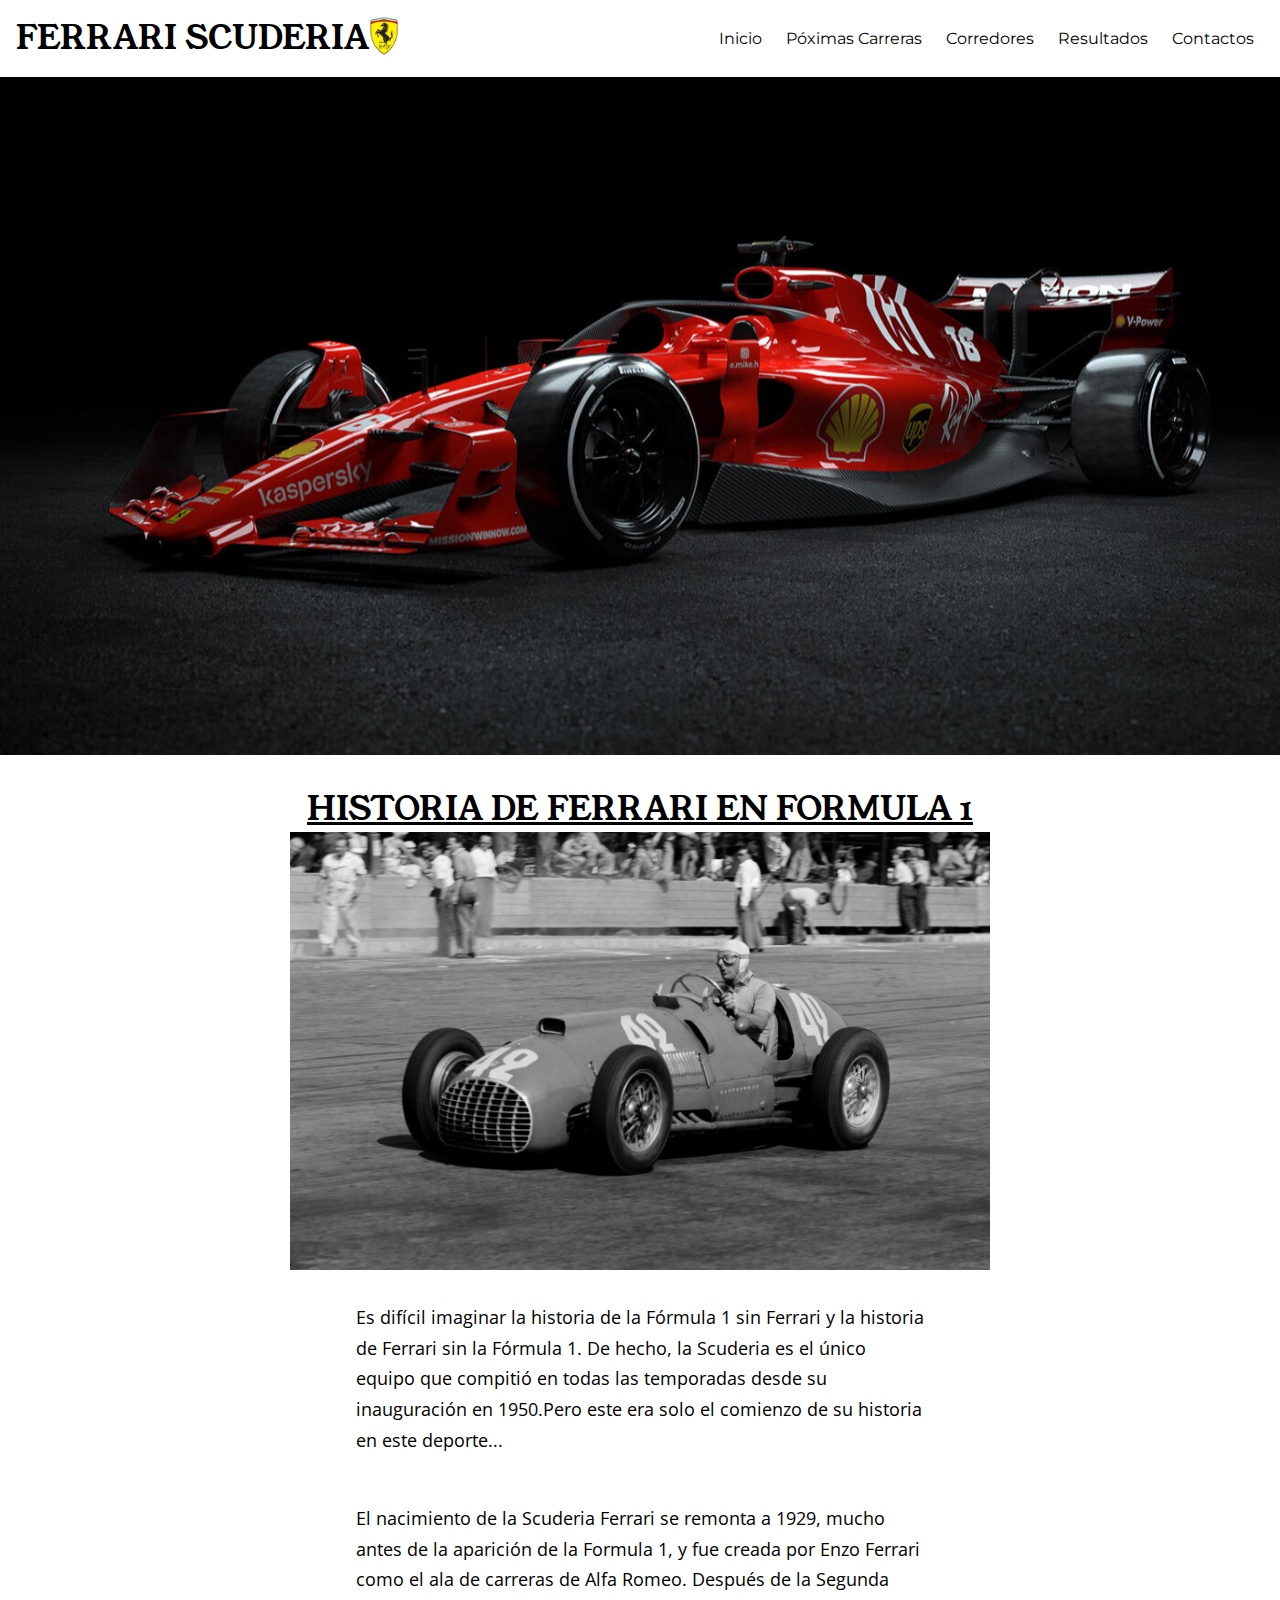
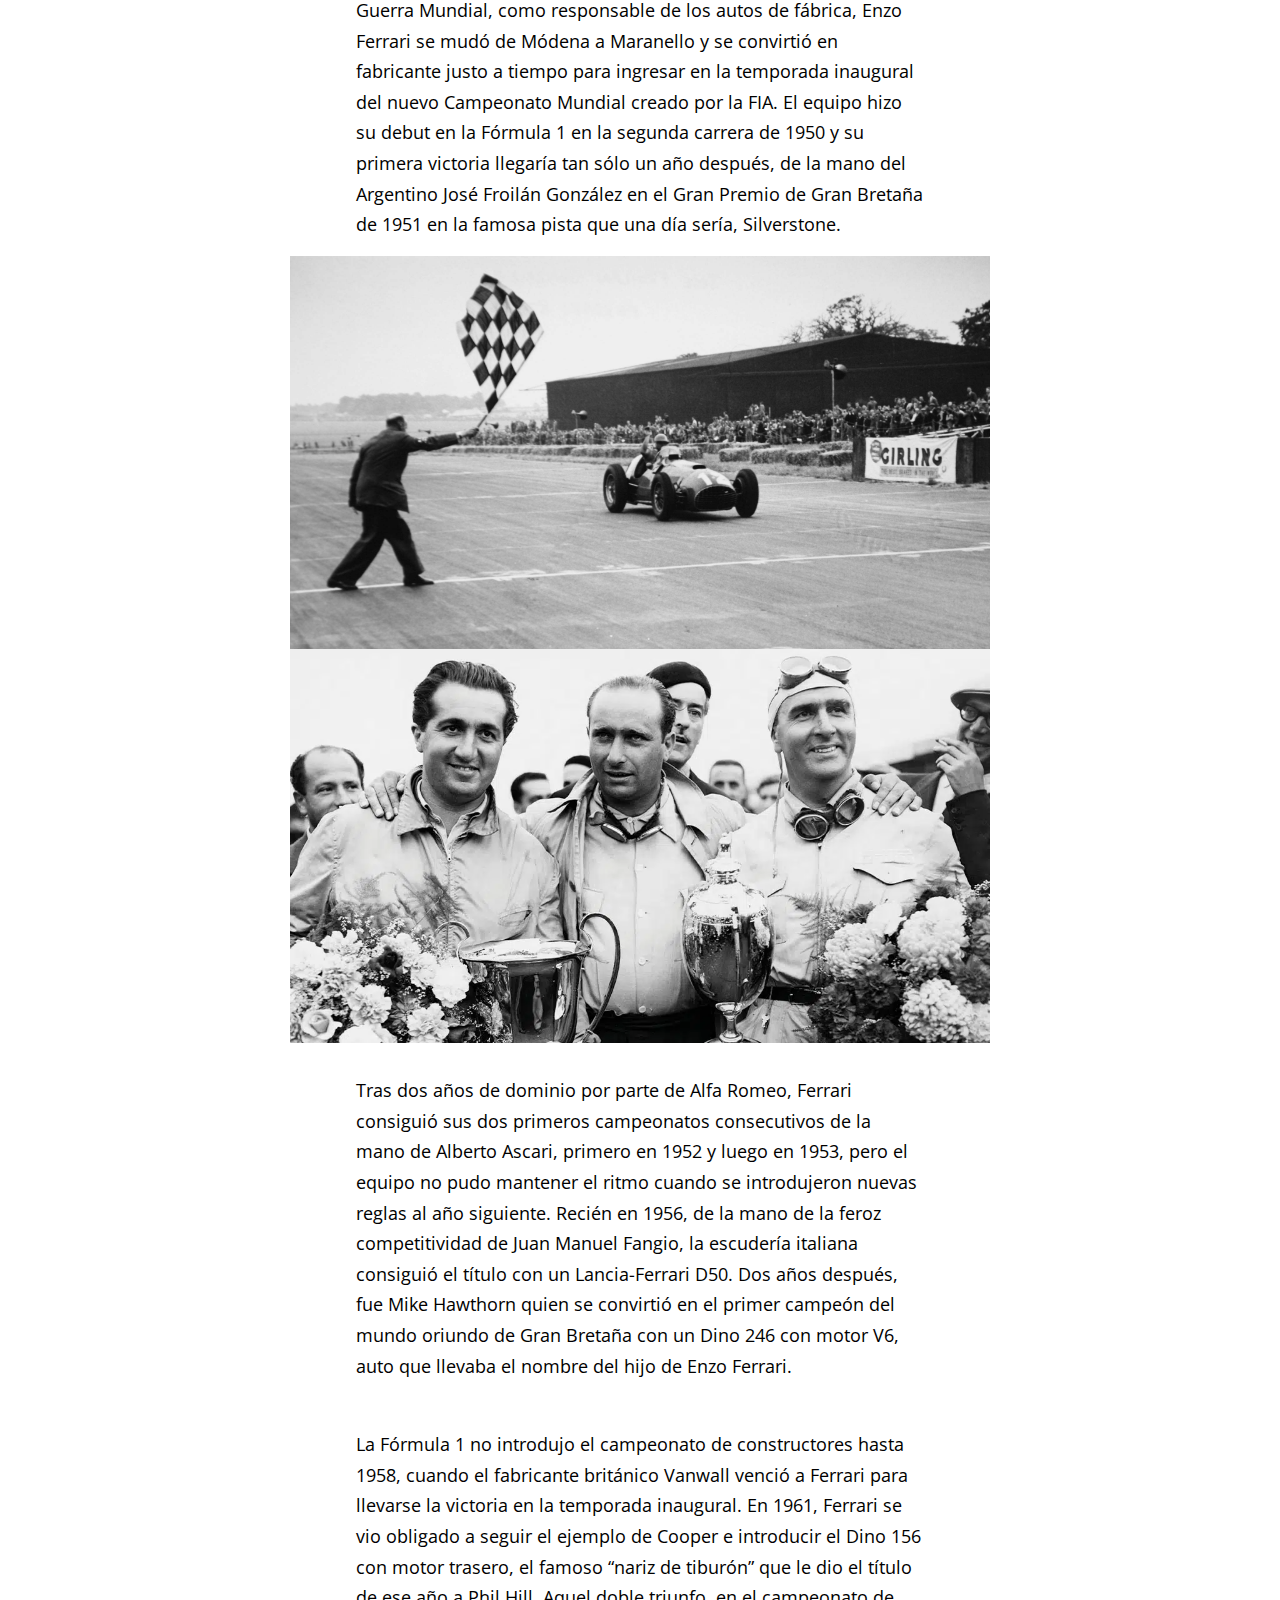
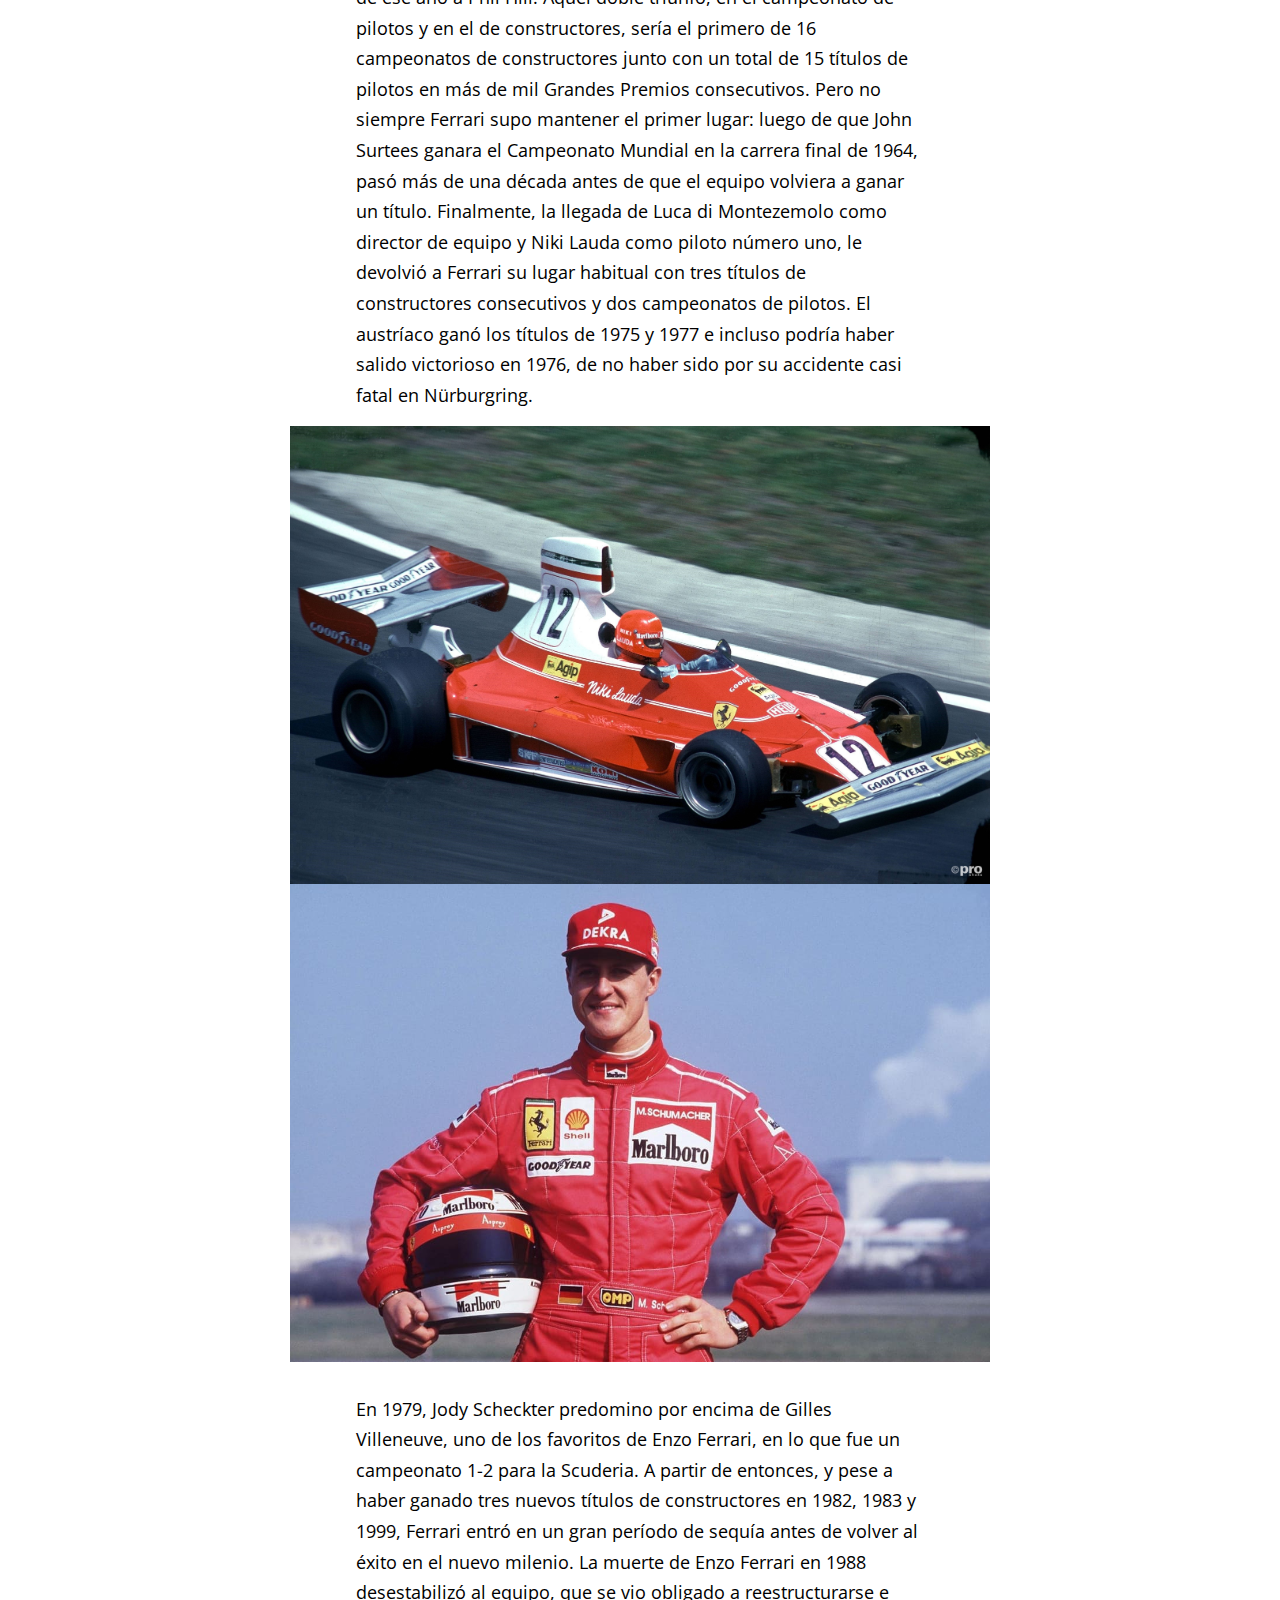
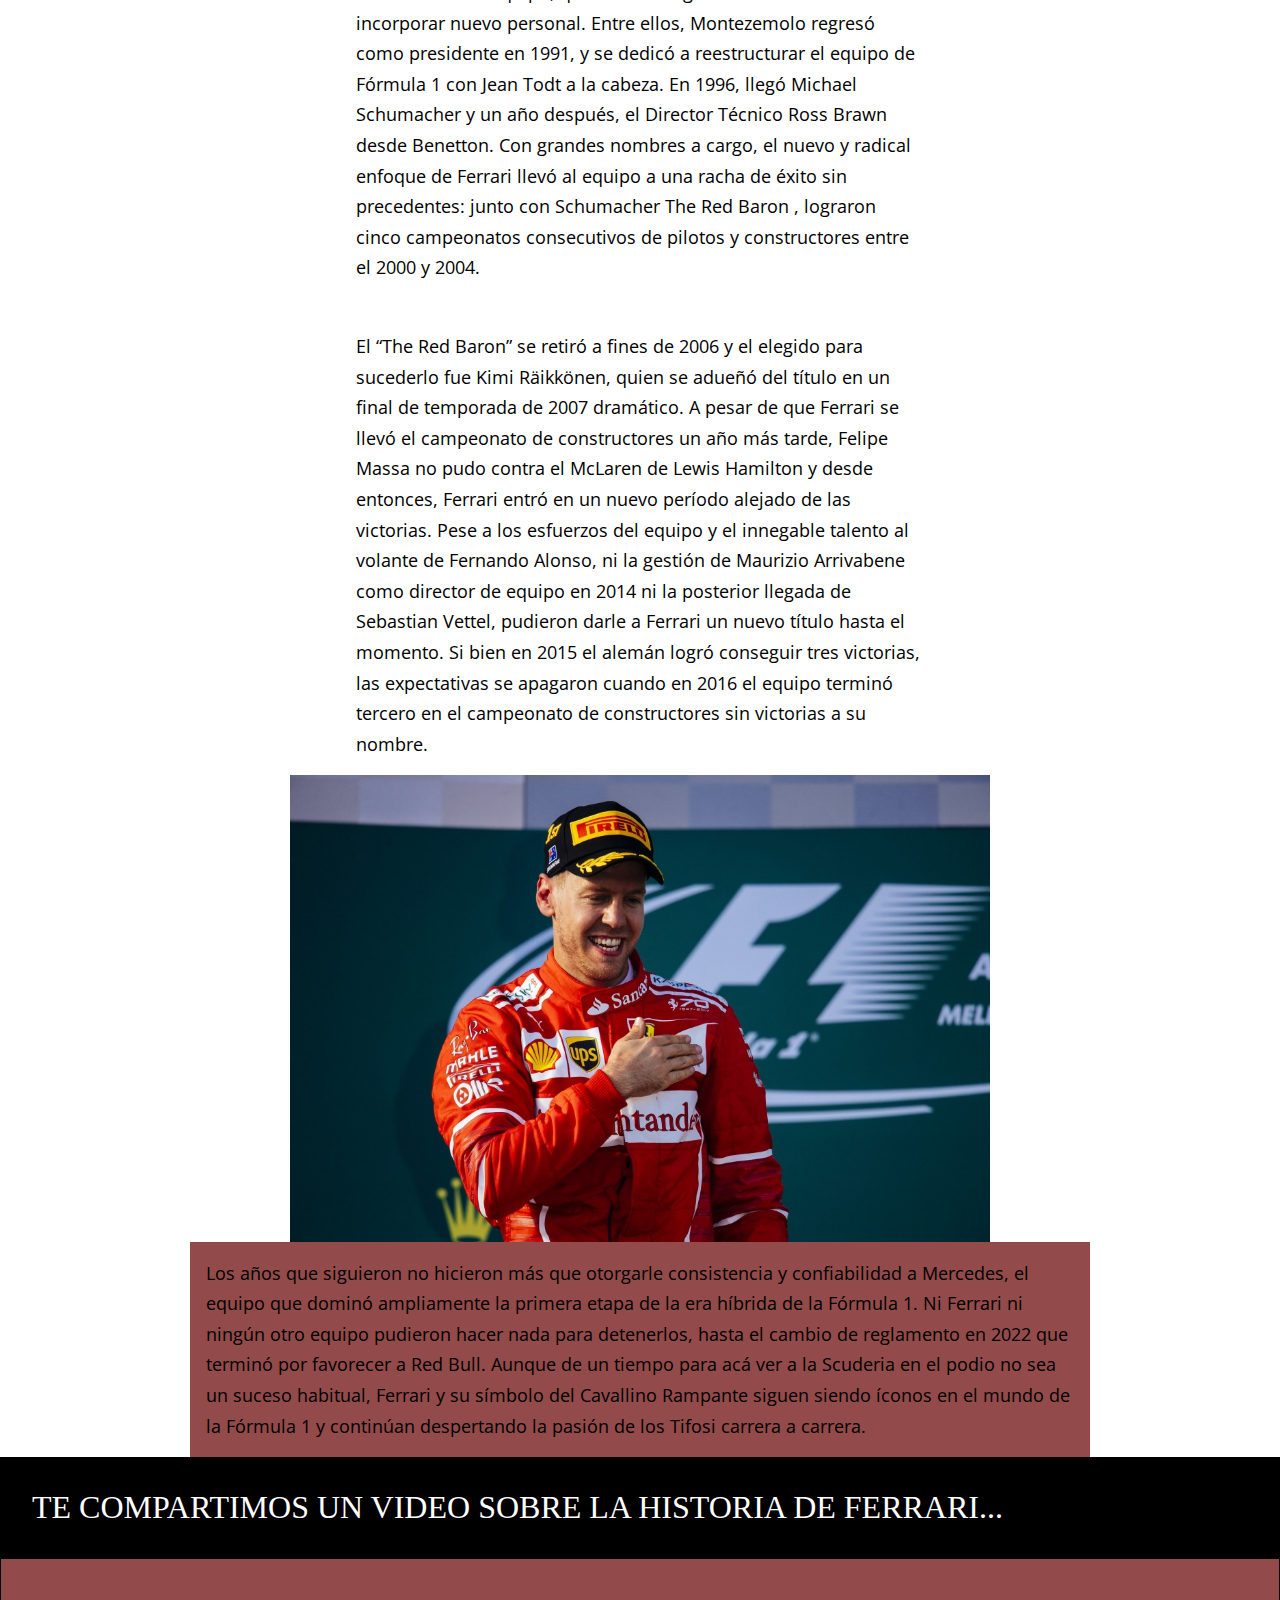
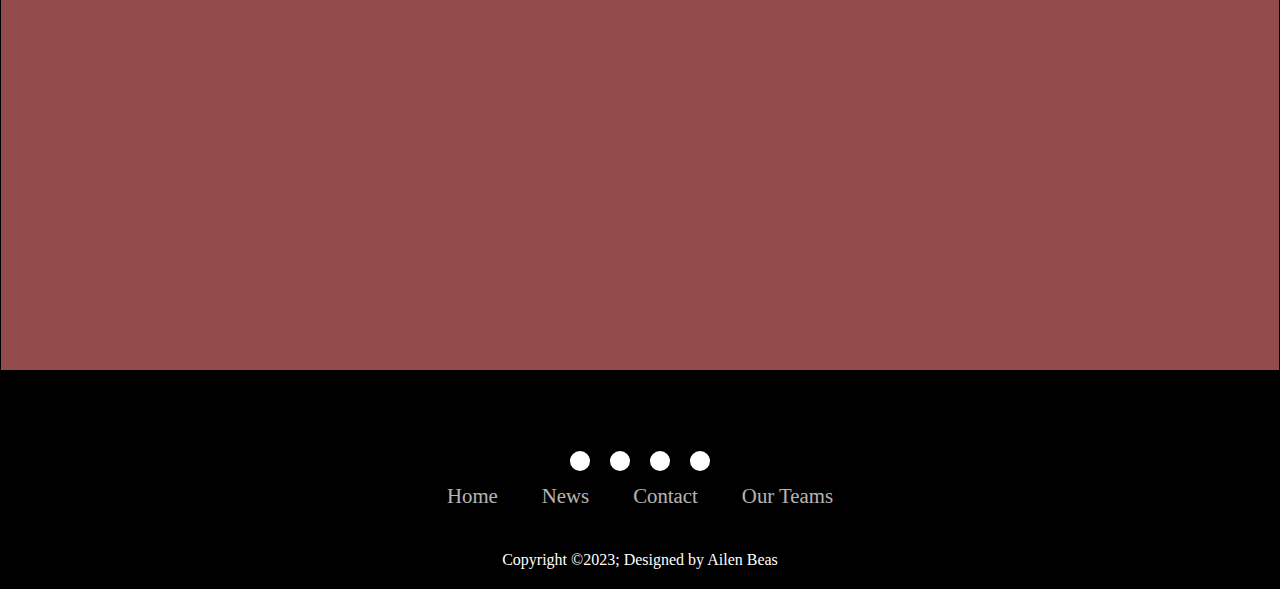
<file: index.html>
<!DOCTYPE html>
<html lang="en">
<head>
    <meta charset="UTF-8">
    <meta name="viewport" content="width=device-width, initial-scale=1.0">
    <title>Ferrari Scuderia</title> 
    <link rel="stylesheet" href="./styles/estilo.css">
    <link rel="shortcut icon" href="./img/logo.png" type="image/x-icon">

    <link rel="stylesheet" href="https://cdnjs.cloudflare.com/ajax/libs/font-awesome/6.2.0/css/all.min.css" integrity="sha512-xh6O/CkQoPOWDdYTDqeRdPCVd1SpvCA9XXcUnZS2FmJNp1coAFzvtCN9BmamE+4aHK8yyUHUSCcJHgXloTyT2A==" crossorigin="anonymous" referrerpolicy="no-referrer" />
 
     
</head>
   <body> 
        <header class="header">  
          <div class="logo">
            <p class="logo-titulo">FERRARI SCUDERIA</p>
            <img class="logo-foto" src="./img/logo.png" alt="foto de icono de Ferrari">
          </div>
        
    <nav>
      <ul class="menu">
         <li class="menu__item active">
             <a class="menu-link" href="./index.html">Inicio</a> 
         </li>
        <li class="menu__item "> 
             <a class="menu-link" href="./paginas/proximas-carreras.html">Póximas Carreras</a> 
         </li>
        <li class="menu__item"> 
            <a class="menu-link" href="./paginas/corredores.html" >Corredores</a>
         </li>
        <li class="menu__item"> 
            <a class="menu-link" href="./paginas/Resultados.html">Resultados</a>
         </li>
        <li class="menu__item"> 
            <a class="menu-link" href="./paginas/contactos.html">Contactos</a>
        </li> 
      </ul>
    </nav>
 
</header>

<main>
   <section class="hero">
      <div class="contenedor-hero">      
       <img class="hero-img" src="./img/auto1.jpg
       "alt="foto de auto formula 1">
      </div>
   </section>
      <div>
       <h1 class="titulo-historia">HISTORIA DE FERRARI EN FORMULA 1</h1>
      </div>
 
<section>
    <div class="contendor-historia"> 
      <img class="historia-img" src="./img/1950auto.jpg" alt="auto">
         <div class="grid-text">
           <p class="historia-texto">
            Es difícil imaginar la historia de la Fórmula 1 sin Ferrari y la historia de Ferrari sin la Fórmula 1. De hecho, la Scuderia es el único equipo que compitió en todas las temporadas desde su inauguración en 1950.Pero este era solo el comienzo de su historia en este deporte...
          </p>
        </div>
     </div>

    <div class="contendor-historia">
        <div class="grid-text">
            <p class="historia-texto">
                El nacimiento de la Scuderia Ferrari se remonta a 1929, mucho antes de la aparición de la Formula 1, y fue creada por Enzo Ferrari como el ala de carreras de Alfa Romeo. Después de la Segunda Guerra Mundial, como responsable de los autos de fábrica, Enzo Ferrari se mudó de Módena a Maranello y se convirtió en fabricante justo a tiempo para ingresar en la temporada inaugural del nuevo Campeonato Mundial creado por la FIA.
    
                El equipo hizo su debut en la Fórmula 1 en la segunda carrera de 1950 y su primera victoria llegaría tan sólo un año después, de la mano del Argentino José Froilán González en el Gran Premio de Gran Bretaña de 1951 en la famosa pista que una día sería, Silverstone.
            </p>
        </div>
         <img class="historia-img" src="./img/silverstone.jpg" alt="auto">
    </div>

    <div class="contendor-historia">
        <img class="historia-img" src="./img/silverstone2" alt="auto">
        <div class="grid-text">
            <p class="historia-texto">
                Tras dos años de dominio por parte de Alfa Romeo, Ferrari consiguió sus dos primeros campeonatos consecutivos de la mano de Alberto Ascari, primero en 1952 y luego en 1953, pero el equipo no pudo mantener el ritmo cuando se introdujeron nuevas reglas al año siguiente.
    
                Recién en 1956, de la mano de la feroz competitividad de Juan Manuel Fangio, la escudería italiana consiguió el título con un Lancia-Ferrari D50. Dos años después, fue Mike Hawthorn quien se convirtió en el primer campeón del mundo oriundo de Gran Bretaña con un Dino 246 con motor V6, auto que llevaba el nombre del hijo de Enzo Ferrari.
           </p>
        </div>
         
    </div>

    <div class="contendor-historia">
        <div class="grid-text">
            <p class="historia-texto">
                La Fórmula 1 no introdujo el campeonato de constructores hasta 1958, cuando el fabricante británico Vanwall venció a Ferrari para llevarse la victoria en la temporada inaugural. En 1961, Ferrari se vio obligado a seguir el ejemplo de Cooper e introducir el Dino 156 con motor trasero, el famoso “nariz de tiburón” que le dio el título de ese año a Phil Hill.
    
                Aquel doble triunfo, en el campeonato de pilotos y en el de constructores, sería el primero de 16 campeonatos de constructores junto con un total de 15 títulos de pilotos en más de mil Grandes Premios consecutivos. Pero no siempre Ferrari supo mantener el primer lugar: luego de que John Surtees ganara el Campeonato Mundial en la carrera final de 1964, pasó más de una década antes de que el equipo volviera a ganar un título.
                
                Finalmente, la llegada de Luca di Montezemolo como director de equipo y Niki Lauda como piloto número uno, le devolvió a Ferrari su lugar habitual con tres títulos de constructores consecutivos y dos campeonatos de pilotos. El austríaco ganó los títulos de 1975 y 1977 e incluso podría haber salido victorioso en 1976, de no haber sido por su accidente casi fatal en Nürburgring.
            </p>
        </div>
        <img class="historia-img" src="./img/nikki2.jpg" alt="auto">
    </div>
     
    <div class="contendor-historia">
        <img class="historia-img" src="./img/Michael_Schumacher.jpg" alt="michael Schumacher">
        <div class="grid-text">
            <p class="historia-texto">
                En 1979, Jody Scheckter predomino por encima  de Gilles Villeneuve, uno de los favoritos de Enzo Ferrari, en lo que fue un campeonato 1-2 para la Scuderia. A partir de entonces, y pese a haber ganado tres nuevos títulos de constructores en 1982, 1983 y 1999, Ferrari entró en un gran período de sequía antes de volver al éxito en el nuevo milenio.
    
                La muerte de Enzo Ferrari en 1988 desestabilizó al equipo, que se vio obligado a reestructurarse e incorporar nuevo personal. Entre ellos, Montezemolo regresó como presidente en 1991, y se dedicó a reestructurar el equipo de Fórmula 1 con Jean Todt a la cabeza.
    
                En 1996, llegó Michael Schumacher y un año después, el Director Técnico Ross Brawn desde Benetton. Con grandes nombres a cargo, el nuevo y radical enfoque de Ferrari llevó al equipo a una racha de éxito sin precedentes: junto con Schumacher The Red Baron , lograron cinco campeonatos consecutivos de pilotos y constructores entre el 2000 y 2004.
            </p>
        </div>
    </div>
    <div class="contendor-historia">
        <div class="grid-text">
            <p class="historia-texto">
                El “The Red Baron” se retiró a fines de 2006 y el elegido para 
                sucederlo fue Kimi Räikkönen, quien se adueñó del título en un final de temporada de 2007 dramático. A pesar de que Ferrari se llevó el campeonato de constructores un año más tarde, Felipe Massa no pudo contra el McLaren de Lewis Hamilton y desde entonces, Ferrari entró en un nuevo período alejado de las victorias.
    
                Pese a los esfuerzos del equipo y el innegable talento al volante de Fernando Alonso, ni la gestión de Maurizio Arrivabene como director de equipo en 2014 ni la posterior llegada de Sebastian Vettel, pudieron darle a Ferrari un nuevo título hasta el momento. Si bien en 2015 el alemán logró conseguir tres victorias, las expectativas se apagaron cuando en 2016 el equipo terminó tercero en el campeonato de constructores sin victorias a su nombre.
            </p>
        </div>
        <img class="historia-img" src="./img/sebvettel.jpg" alt="sebastian vettel">
        <div class="historia-final">
            <p class="historia-final2">
                Los años que siguieron no hicieron más que otorgarle consistencia y confiabilidad a Mercedes, el equipo que dominó ampliamente la primera etapa de la era híbrida de la Fórmula 1. Ni Ferrari ni ningún otro equipo pudieron hacer nada para detenerlos, hasta el cambio de reglamento en 2022 que terminó por favorecer a Red Bull.
    
                Aunque de un tiempo para acá ver a la Scuderia en el podio no sea un suceso habitual, Ferrari y su símbolo del Cavallino Rampante siguen siendo íconos en el mundo de la Fórmula 1 y continúan despertando la pasión de los Tifosi carrera a carrera. 
            </p>
        </div>
       
    </div>
</section>

<section>
       <h1 class="video-titulo">TE COMPARTIMOS UN VIDEO SOBRE LA HISTORIA DE FERRARI...</h1>
         <article class="video-article"><iframe width="560" height="315" src="https://www.youtube-nocookie.com/embed/lWFeJAgATGI?si=LLzpBjBwG97--0zN" title="YouTube video player" frameborder="0" allow="accelerometer; autoplay; clipboard-write; encrypted-media; gyroscope; picture-in-picture; web-share" allowfullscreen></iframe> </article>
</section>

</main>

<footer class="footer">
    <div class="footercontenedor"> 
      <div class="socialicons"> 
         <a href="https://www.facebook.com/ScuderiaFerrari/" target="_blank">
            <i class="fa-brands fa-facebook"></i>
         </a>
         <a href="https://www.instagram.com/scuderiaferrari/" target="_blank">
            <i class="fa-brands fa-instagram"></i>
         </a>
         <a href="https://twitter.com/ScuderiaFerrari" target="_blank">
            <i class="fa-brands fa-twitter"></i>
         </a>
         <a href="https://www.youtube.com/user/ferrariworld" target="_blank">
            <i class="fa-brands fa-youtube"></i>
         </a>
    </div>

          <div class="footernav">
             <ul>
                <li>
                    <a href="https://ailenbeas9.github.io/ferrariscuderia/index.html">Home</a>
                    <a href="https://ailenbeas9.github.io/ferrariscuderia/paginas/proximas-carreras.html">News</a>
                    <a href="https://ailenbeas9.github.io/ferrariscuderia/paginas/contactos.html">Contact</a>
                    <a href="https://ailenbeas9.github.io/ferrariscuderia/paginas/corredores.html">Our Teams</a>
                  </li>
            </ul>
          </div>
    </div>
    
    <div class="footerbottom">
      <p>Copyright &copy;2023; Designed by Ailen Beas </p>
    </div>
</footer>

</body>

</html>
</file>
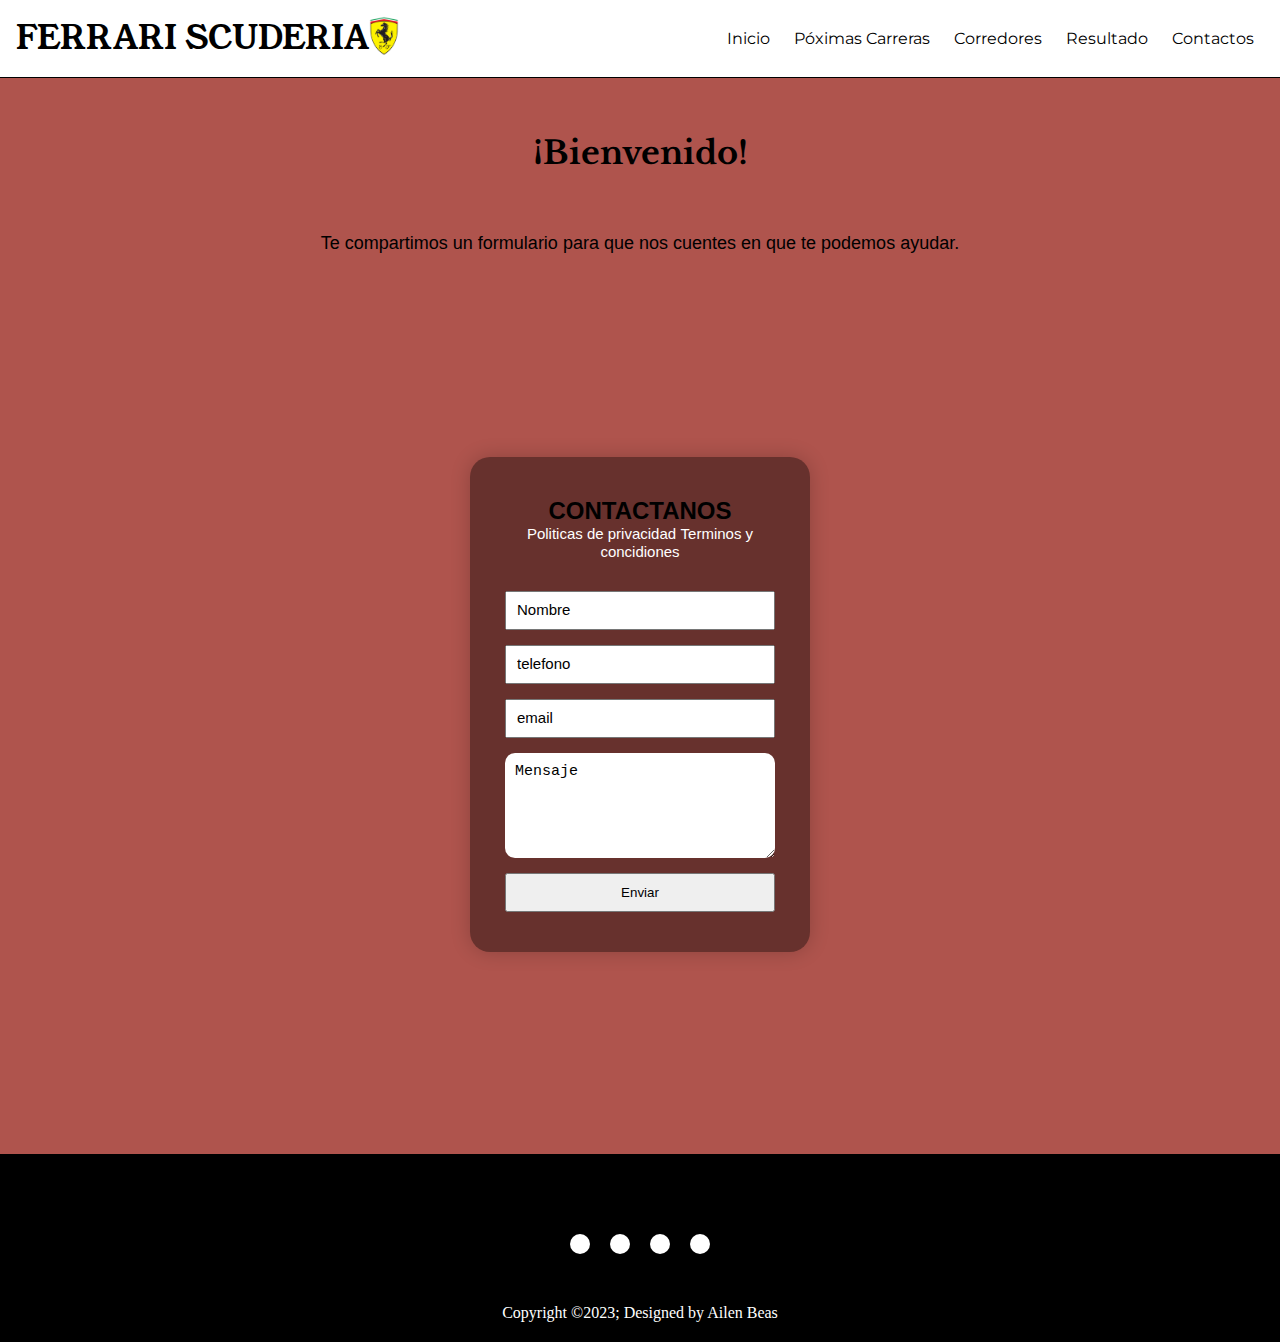
<file: paginas/contactos.html>
<!DOCTYPE html>
<html lang="en">
<head>
    <meta charset="UTF-8">
    <meta name="viewport" content="width=device-width, initial-scale=1.0">
    <title>contactos</title> 
    <meta name="description" content="formualrio para resolver duda">
    <meta name="keywords" content="contactanos,dudas,formulario">
    <link rel="stylesheet" href="../styles/estilo.css">
    <link rel="shortcut icon" href="../img/logo.png" type="image/x-icon">
    
    <link rel="stylesheet" href="https://cdnjs.cloudflare.com/ajax/libs/font-awesome/6.2.0/css/all.min.css" integrity="sha512-xh6O/CkQoPOWDdYTDqeRdPCVd1SpvCA9XXcUnZS2FmJNp1coAFzvtCN9BmamE+4aHK8yyUHUSCcJHgXloTyT2A==" crossorigin="anonymous" referrerpolicy="no-referrer" />

    

</head>

<body>
    
<header class="header">  
   <div class="logo">
     <h1 class="logo-titulo">FERRARI SCUDERIA</h1>
             <img class="logo-foto" src="../img/logo.png" alt="logo de ferrari">
   </div>

  <nav>
     <ul class="menu">
       <li class="menu__item"> <a href="../index.html">Inicio</a> </li>
       <li class="menu__item"> <a href="../paginas/proximas-carreras.html">Póximas Carreras</a> </li>
       <li class="menu__item"> <a href="../paginas/corredores.html" >Corredores</a></li>
       <li class="menu__item"> <a href="../paginas/Resultados.html" >Resultado</a></li>
       <li class="menu__item active"> <a href="../paginas/contactos.html">Contactos</a></li>
    </ul>
  </nav>
</header>
    
<main>
   <form action="https://formsubmit.co/ailenbeasprieto1619@gmail.com" method="POST"></form>
        <h1 class="contacto-texto1">¡Bienvenido!</h1>
        <h2 class="contacto-texto">Te compartimos un formulario para que nos cuentes en que te podemos ayudar.</H2>

      <div class="formulario-cont">
        <form  action="https://formsubmit.co/ailenbeasprieto1619@gmail.com" method="POST" class="formulario-contactos" autocomplete="off">
             <h2>CONTACTANOS</h2>
               <div class="form-text">
                  <a href="#">Politicas de privacidad</a>               
                  <a href="#">Terminos y concidiones</a>
               </div>
    
      <div class="input-group">
        <input class="fila" type="text"  name="name"  placeholder="Nombre" required>   
        <input  class="fila" type="tel" name="phone" placeholder="telefono" required>
        <input class="fila"  type="email" name="email" placeholder="email" required>
        <textarea class="fila"  name="message"  cols="30" rows="5" placeholder="Mensaje" required></textarea>
        <input class="fila" type="submit" name="enviar" value="Enviar">
      </div>
   </form>
</div>
    
</main>

<footer class="footer">
    <div class="footercontenedor"> 
        <div class="socialicons"> 
           <a href="https://www.facebook.com/ScuderiaFerrari/" target="_blank">
             <i class="fa-brands fa-facebook"></i>
           </a>
           <a href="https://www.instagram.com/scuderiaferrari/" target="_blank">
             <i class="fa-brands fa-instagram"></i>
           </a>
          <a href="https://twitter.com/ScuderiaFerrari" target="_blank">
            <i class="fa-brands fa-twitter"></i>
           </a>
          <a href="https://www.youtube.com/user/ferrariworld" target="_blank">
            <i class="fa-brands fa-youtube"></i>
         </a>
    </div>


</div>
 
     <div class="footerbottom">
        <p>Copyright &copy;2023; Designed by Ailen Beas </p>
    </div>
</footer>
 
</body>

</html>
</file>
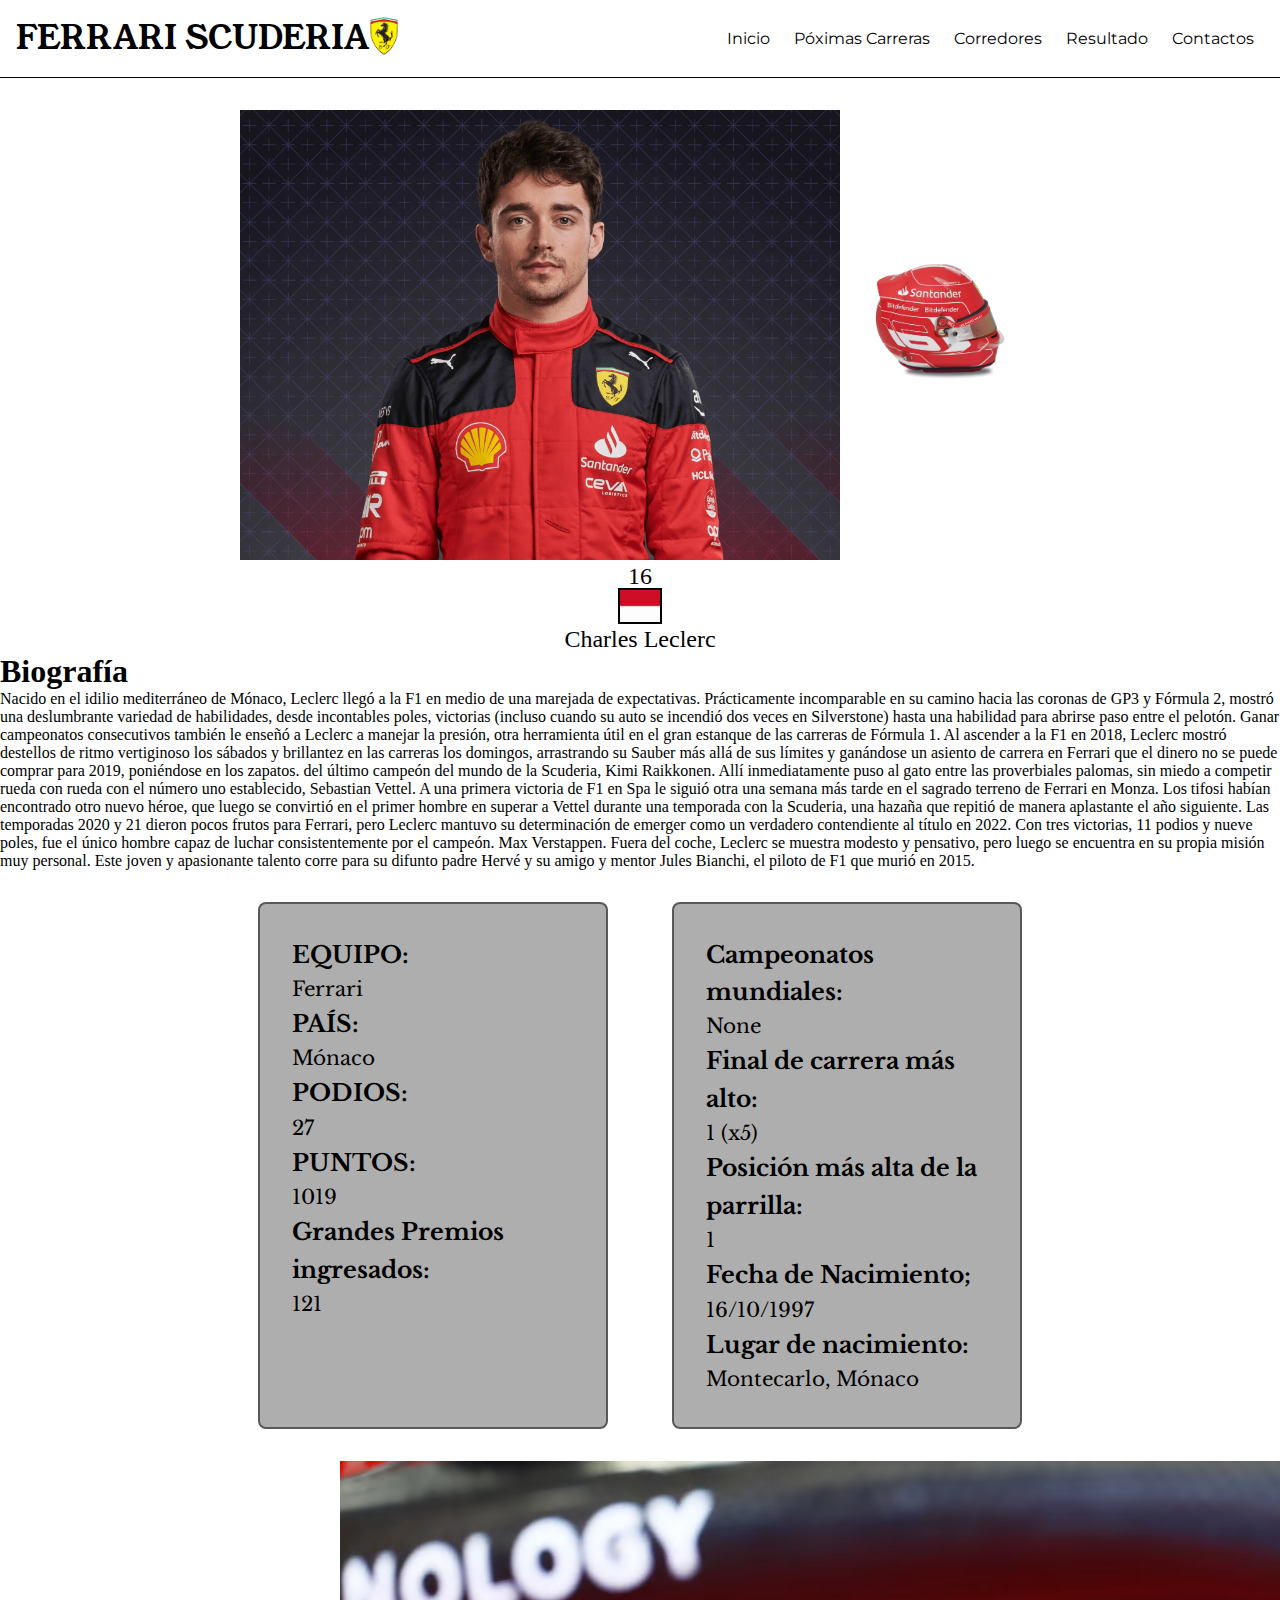
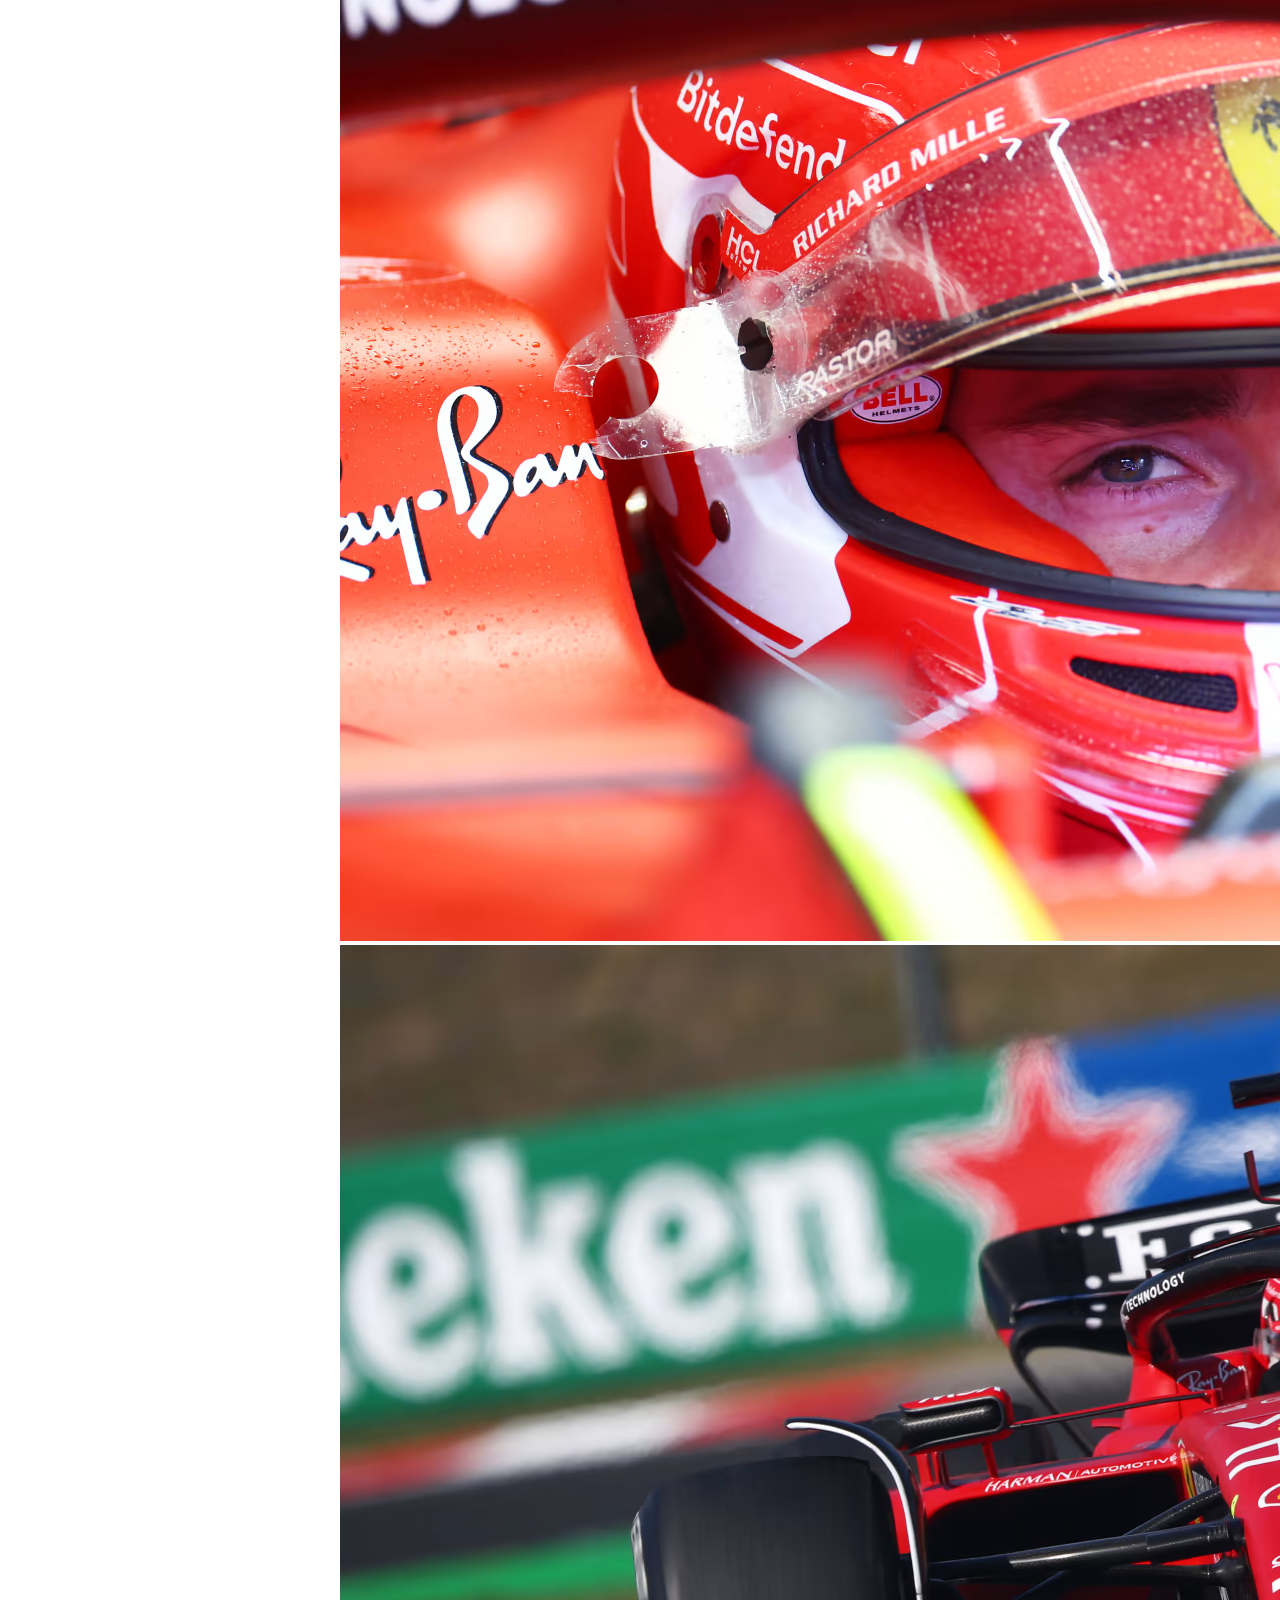
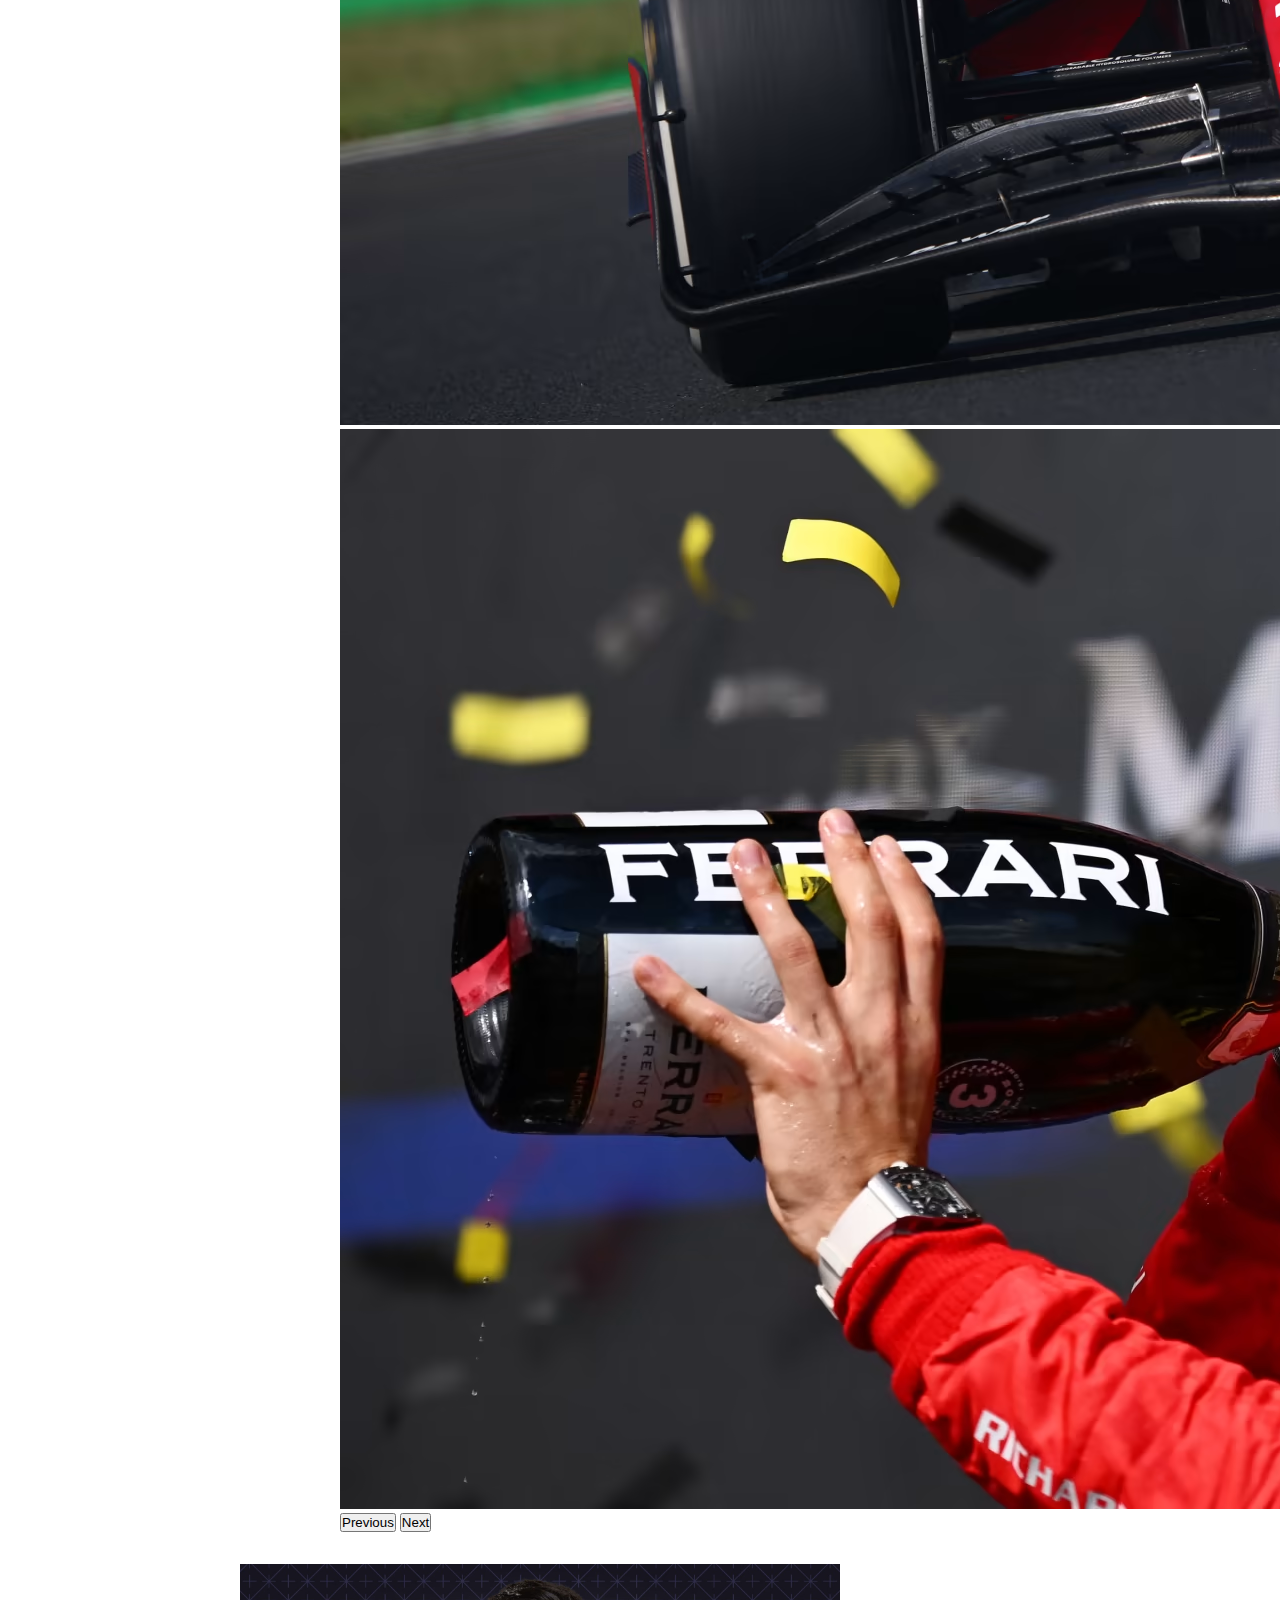
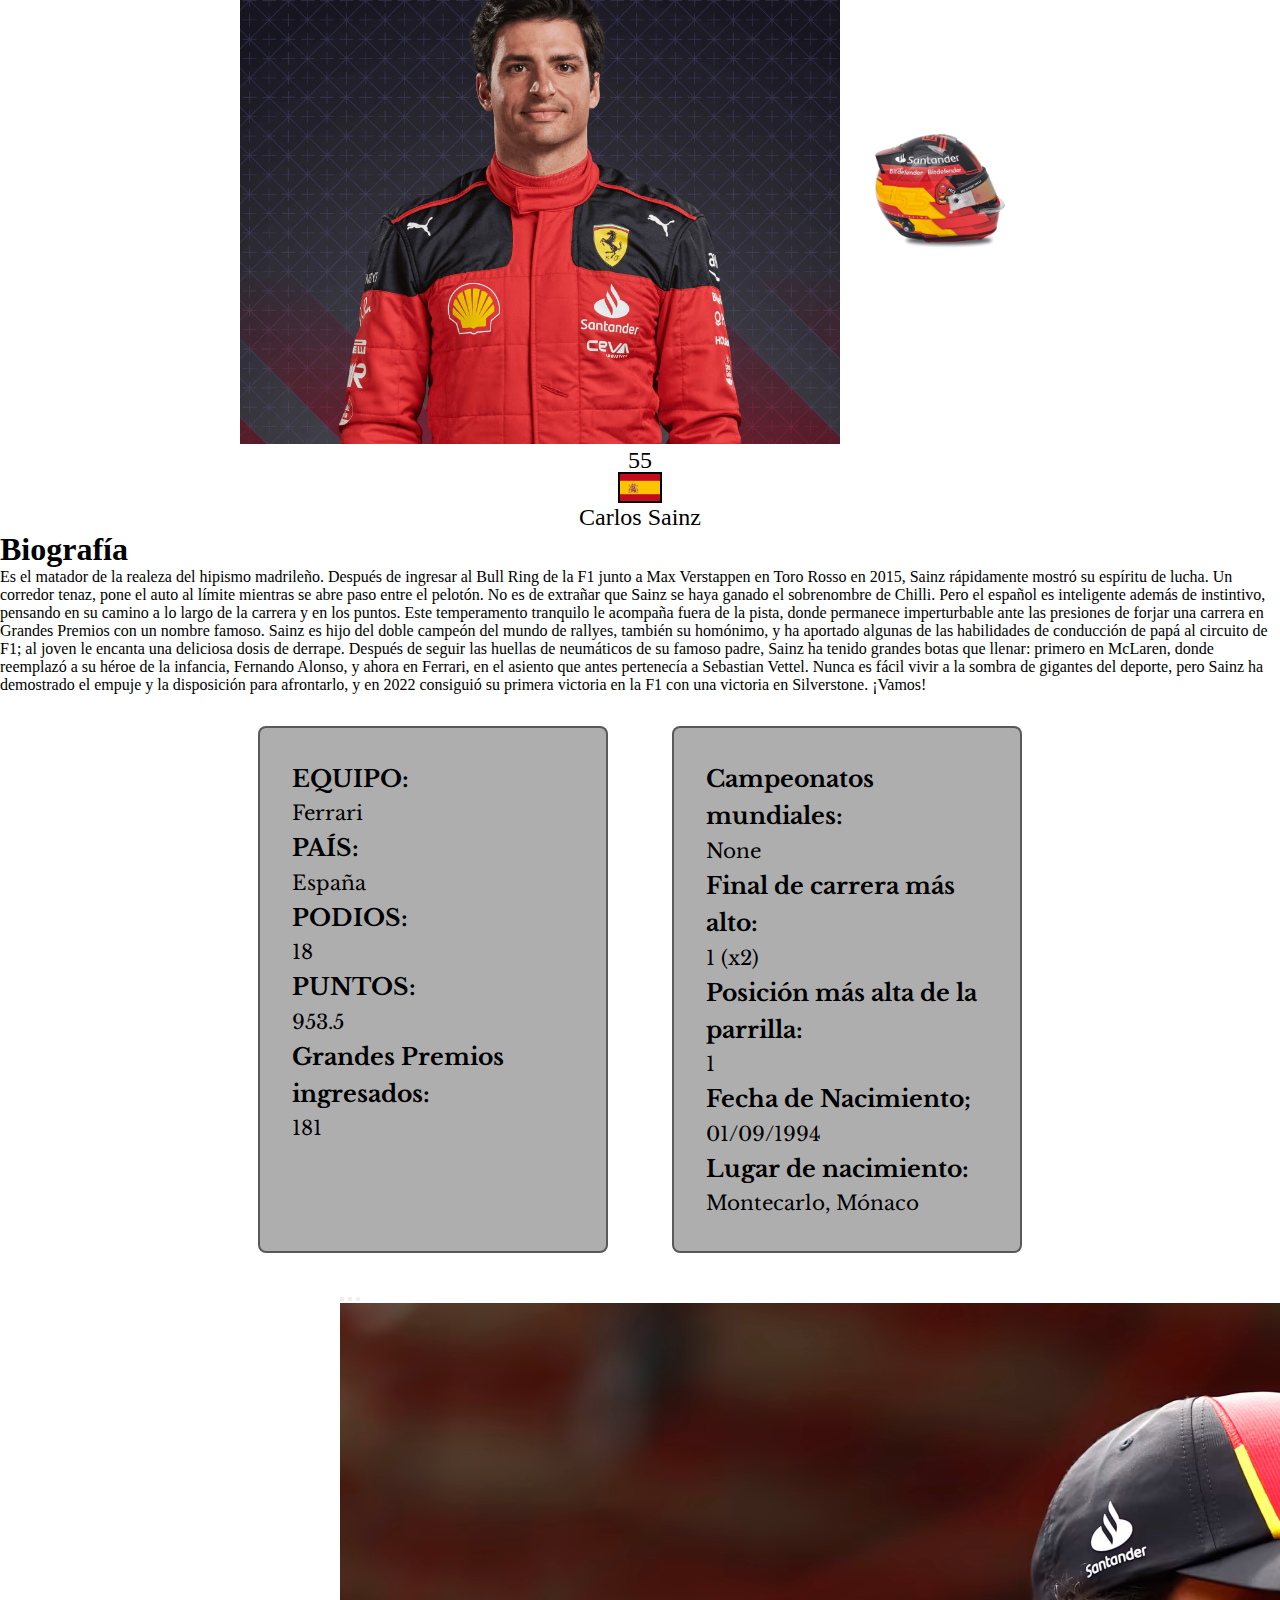
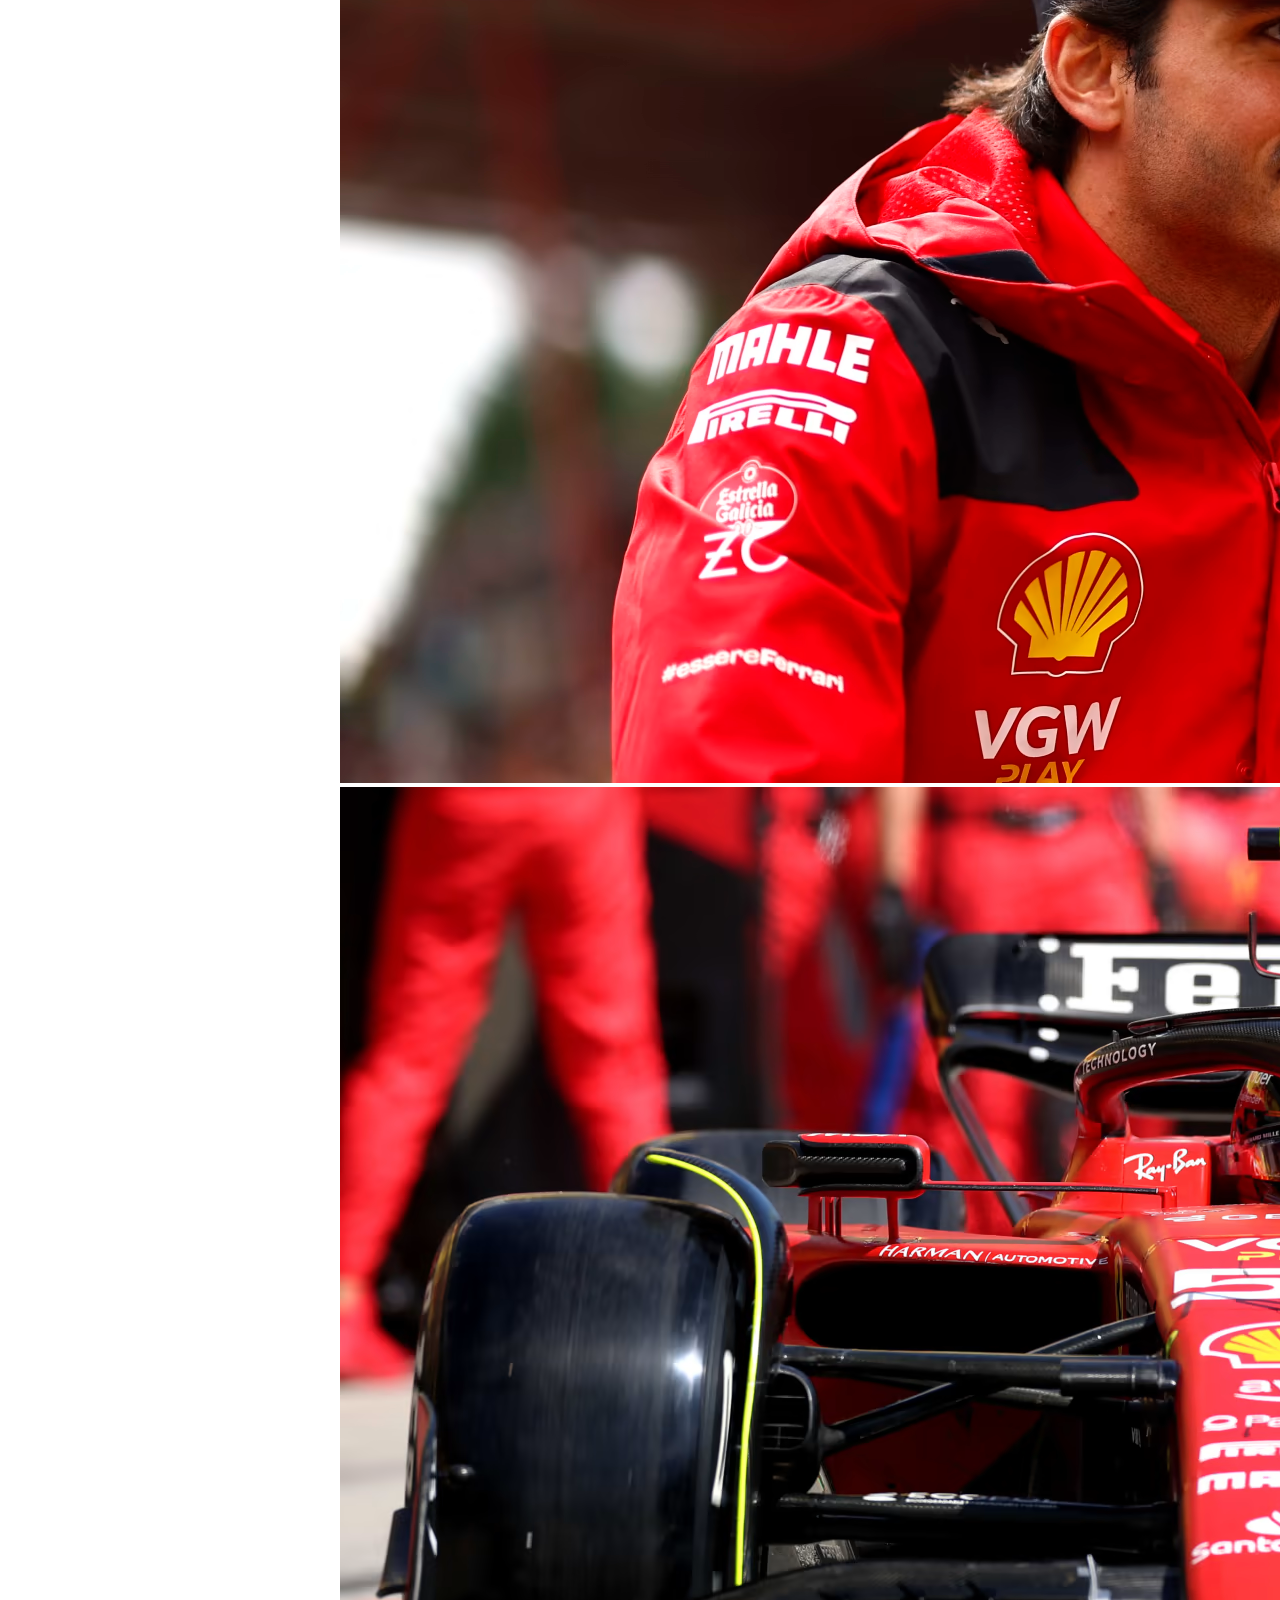
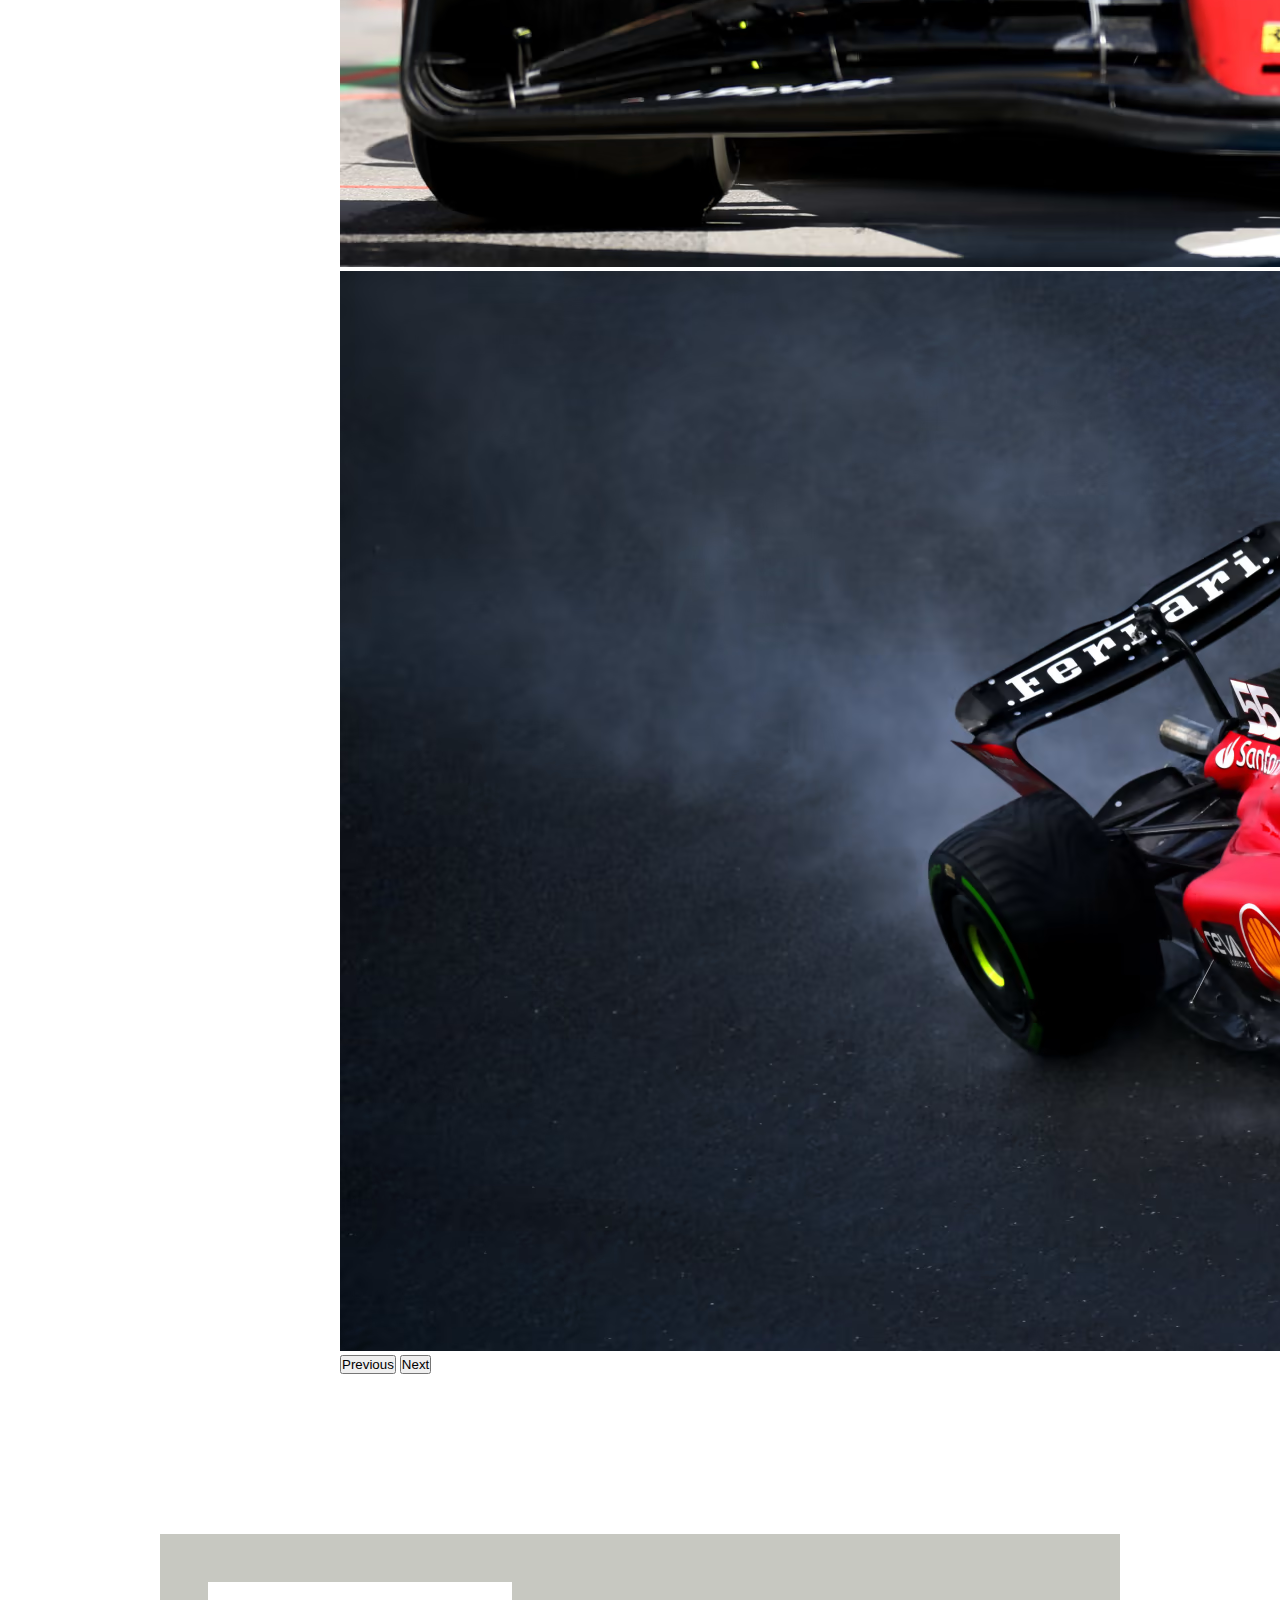
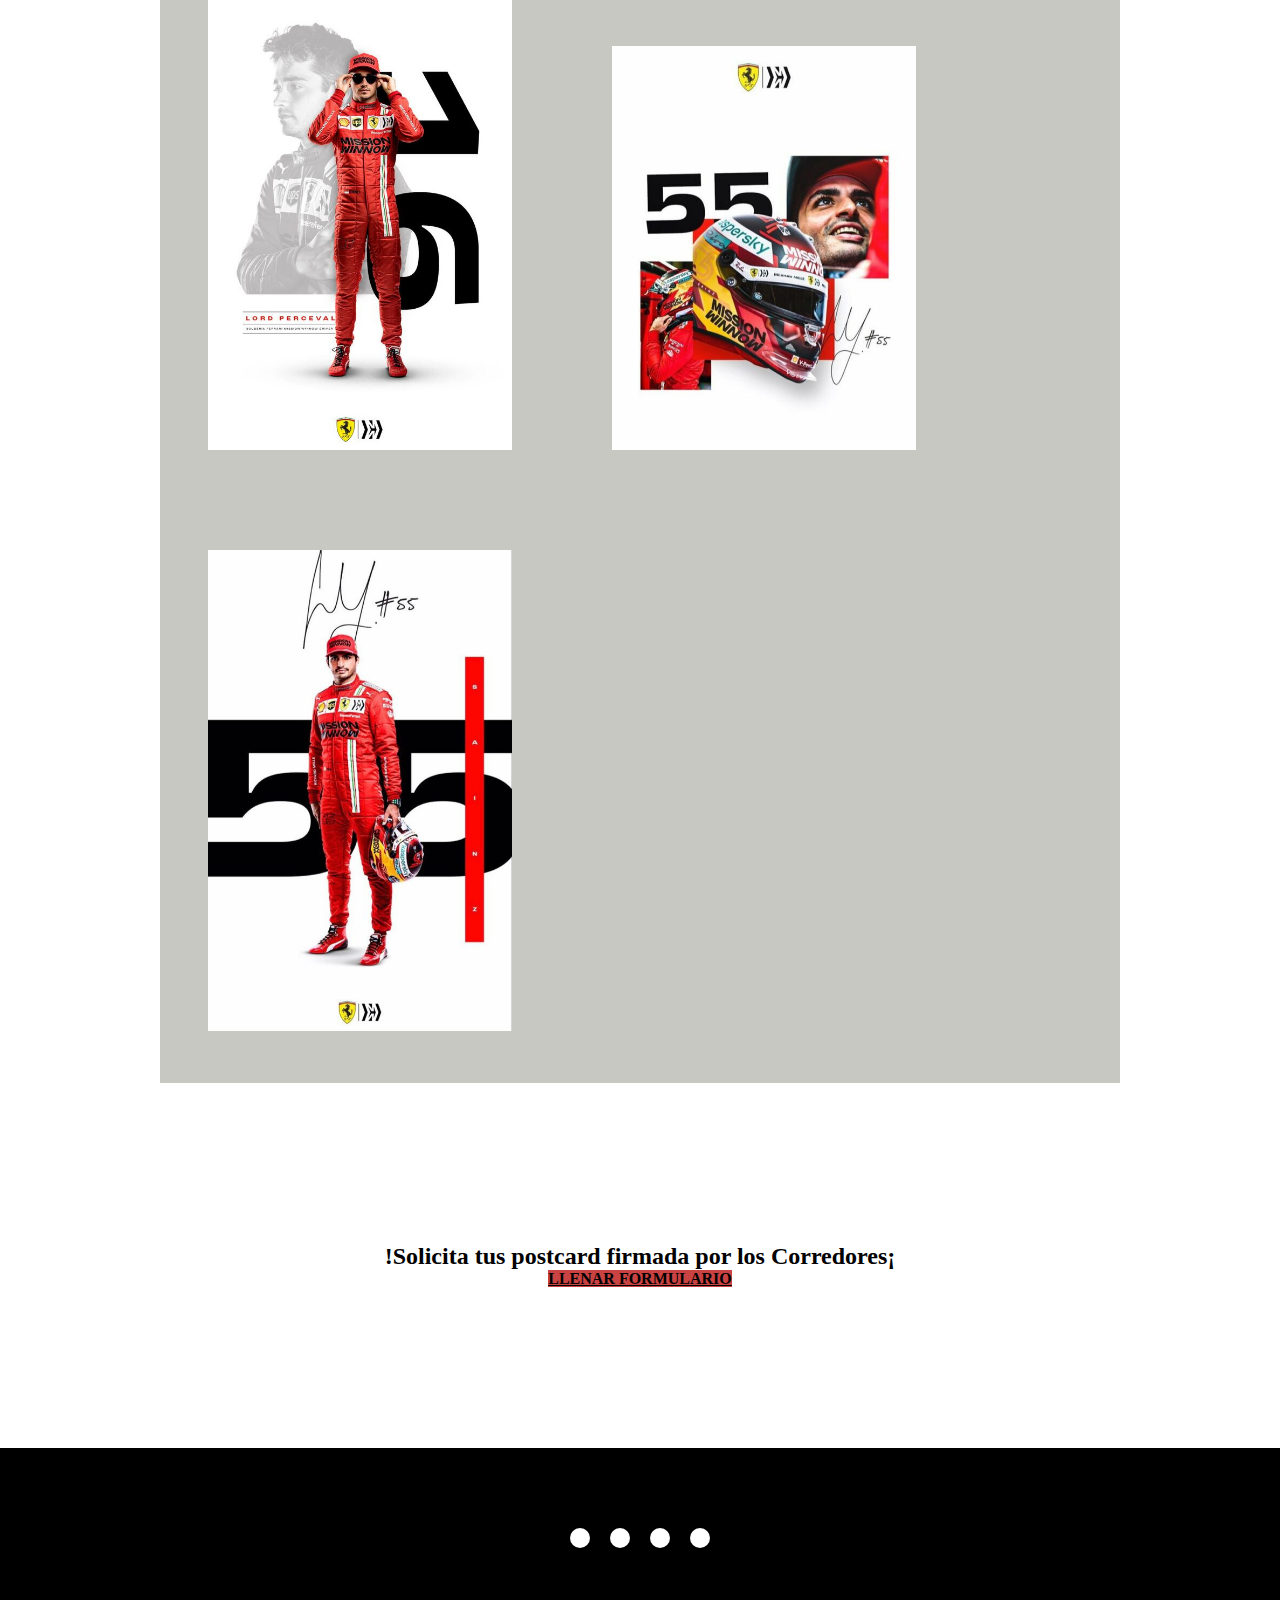
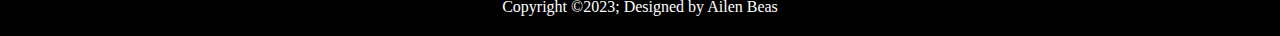
<file: paginas/corredores.html>
<!DOCTYPE html>
<html lang="en">
<head>
    <meta charset="UTF-8">
    <meta name="viewport" content="width=device-width, initial-scale=1.0">
    <link rel="stylesheet" href="https://cdnjs.cloudflare.com/ajax/libs/font-awesome/6.2.0/css/all.min.css" integrity="sha512-xh6O/CkQoPOWDdYTDqeRdPCVd1SpvCA9XXcUnZS2FmJNp1coAFzvtCN9BmamE+4aHK8yyUHUSCcJHgXloTyT2A==" crossorigin="anonymous" referrerpolicy="no-referrer" />
    <title>corredores</title>
    <meta name="description" content="información sobre los corredores de scuderia ferrari">
    <meta name="keywords" content="corredores,postcard,biografía,ferrari">
    <link rel="stylesheet" href="../styles/estilo.css">
    <link href="https://cdn.jsdelivr.net/npm/bootstrap@5.3.2/dist/css/bootstrap.min.css" rel="stylesheet" integrity="sha384-T3c6CoIi6uLrA9TneNEoa7RxnatzjcDSCmG1MXxSR1GAsXEV/Dwwykc2MPK8M2HN" crossorigin="anonymous">
    
    
</head>

<body>
   <header class="header">  
        <div class="logo">
           <h1 class="logo-titulo">FERRARI SCUDERIA</h1>
           <img class="logo-foto" src="../img/logo.png" alt="logo de ferrari">
        </div>
    <nav>
       <ul class="menu">
            <li class="menu__item "> <a href="../index.html">Inicio</a> </li>
            <li class="menu__item"> <a href="../paginas/proximas-carreras.html" >Póximas Carreras</a> </li>
            <li class="menu__item active"> <a href="../paginas/corredores.html">Corredores</a></li>
            <li class="menu__item"> <a href="../paginas/Resultados.html" >Resultado</a></li>
            <li class="menu__item"> <a href="../paginas/contactos.html">Contactos</a></li>
        </ul>
    </nav>

</header>

<main>
   <div class="driver-caja">
      <img class="driver-foto" src="../img/charleslecrec.jpg" alt="driver">
      <img class="driver-foto2" src="../img/helmet1" alt="casco"> 
   </div> 

   <div class="driver-caja2">
     <h2 class="driver-titulo">16</h2> 
     <img class="bandera" src="../img/banderamonaco.jpg" alt="bandera de monaco">
     <h2 class="driver-titulo">  Charles Leclerc</h2> 
   </div>

  <div class="driver-texto container">
    <h1>Biografía</h1>
    <p>
    Nacido en el idilio mediterráneo de Mónaco, Leclerc llegó a la F1 en medio de una marejada de expectativas. 
          
    Prácticamente incomparable en su camino hacia las coronas de GP3 y Fórmula 2, mostró una deslumbrante variedad de habilidades, desde incontables poles, victorias (incluso cuando su auto se incendió dos veces en Silverstone) hasta una habilidad para abrirse paso entre el pelotón. Ganar campeonatos consecutivos también le enseñó a Leclerc a manejar la presión, otra herramienta útil en el gran estanque de las carreras de Fórmula 1.
          
    Al ascender a la F1 en 2018, Leclerc mostró destellos de ritmo vertiginoso los sábados y brillantez en las carreras los domingos, arrastrando su Sauber más allá de sus límites y ganándose un asiento de carrera en Ferrari que el dinero no se puede comprar para 2019, poniéndose en los zapatos. del último campeón del mundo de la Scuderia, Kimi Raikkonen. 
          
    Allí inmediatamente puso al gato entre las proverbiales palomas, sin miedo a competir rueda con rueda con el número uno establecido, Sebastian Vettel. A una primera victoria de F1 en Spa le siguió otra una semana más tarde en el sagrado terreno de Ferrari en Monza. Los tifosi habían encontrado otro nuevo héroe, que luego se convirtió en el primer hombre en superar a Vettel durante una temporada con la Scuderia, una hazaña que repitió de manera aplastante el año siguiente.
          
    Las temporadas 2020 y 21 dieron pocos frutos para Ferrari, pero Leclerc mantuvo su determinación de emerger como un verdadero contendiente al título en 2022. Con tres victorias, 11 podios y nueve poles, fue el único hombre capaz de luchar consistentemente por el campeón. Max Verstappen.
          
    Fuera del coche, Leclerc se muestra modesto y pensativo, pero luego se encuentra en su propia misión muy personal. Este joven y apasionante talento corre para su difunto padre Hervé y su amigo y mentor Jules Bianchi, el piloto de F1 que murió en 2015. </p>
</div>
   
<section class="cartas-drivers">
        <div class="driver-records">
            <h3> EQUIPO:</h3> 
                 <p> Ferrari</p>
            <h3>PAÍS:</h3>
                 <p>Mónaco</p>
            <h3>PODIOS:</h3>
                 <p>27</p>
            <h3>PUNTOS:</h3>
                 <p>1019 </p>
            <h3>Grandes Premios ingresados:</h3>
                <p>121</p>
        </div>
        
        <div class="driver-records">
                <h3>Campeonatos mundiales:</h3>
                   <p>None</p>
                <h3>Final de carrera más alto:</h3>
                   <p>1 (x5)</p>
                <h3>Posición más alta de la parrilla:</h3>
                    <p>1</p>
                <h3>Fecha de Nacimiento;</h3>
                   <p>16/10/1997</p>
                <h3>Lugar de nacimiento:</h3>
                  <p>Montecarlo, Mónaco</p>
         </div>
    </section>
  
    <section class="carousel">
      
        <div id="carouselExample" class="carousel slide">
          <div class="carousel-inner">
            <div class="carousel-item active">
              <img src="../img/Bootsrap1" class="d-block w-100" alt="corredor">
            </div>
            <div class="carousel-item">
              <img src="../img/Bootsrap2" class="d-block w-100" alt="corredor">
            </div>
            <div class="carousel-item">
              <img src="../img/Bootsrap3" class="d-block w-100" alt="auto">
            </div>
          </div>
          <button class="carousel-control-prev" type="button" data-bs-target="#carouselExample" data-bs-slide="prev">
            <span class="carousel-control-prev-icon" aria-hidden="true"></span>
            <span class="visually-hidden">Previous</span>
          </button>
          <button class="carousel-control-next" type="button" data-bs-target="#carouselExample" data-bs-slide="next">
            <span class="carousel-control-next-icon" aria-hidden="true"></span>
            <span class="visually-hidden">Next</span>
          </button>
         </div>
      
    </section>
 
     <div class="driver-caja">
        <img class="driver-foto" src="../img/carlossainz.jpg" alt="driver">
        <img class="driver-foto2" src="../img/helmet2" alt="casco">
      </div>
      

      <div>
        <h2 class="driver-titulo">55</h2> 
        <img class="bandera" src="../img/banderaespaña" alt="bandera de monaco">
        <h2 class="driver-titulo">Carlos Sainz</h2>
      </div>

      
      <div class="driver-texto container">
          <h1>Biografía</h1>
            <p>
                Es el matador de la realeza del hipismo madrileño. 

                Después de ingresar al Bull Ring de la F1 junto a Max Verstappen en Toro Rosso en 2015, Sainz rápidamente mostró su espíritu de lucha. Un corredor tenaz, pone el auto al límite mientras se abre paso entre el pelotón. No es de extrañar que Sainz se haya ganado el sobrenombre de Chilli.
                
                Pero el español es inteligente además de instintivo, pensando en su camino a lo largo de la carrera y en los puntos. Este temperamento tranquilo le acompaña fuera de la pista, donde permanece imperturbable ante las presiones de forjar una carrera en Grandes Premios con un nombre famoso. 
                
                Sainz es hijo del doble campeón del mundo de rallyes, también su homónimo, y ha aportado algunas de las habilidades de conducción de papá al circuito de F1; al joven le encanta una deliciosa dosis de derrape.
                
                Después de seguir las huellas de neumáticos de su famoso padre, Sainz ha tenido grandes botas que llenar: primero en McLaren, donde reemplazó a su héroe de la infancia, Fernando Alonso, y ahora en Ferrari, en el asiento que antes pertenecía a Sebastian Vettel. 
                
                Nunca es fácil vivir a la sombra de gigantes del deporte, pero Sainz ha demostrado el empuje y la disposición para afrontarlo, y en 2022 consiguió su primera victoria en la F1 con una victoria en Silverstone. ¡Vamos! </p>
      </div>
  

  <section class="cartas-drivers">
      <div class="driver-records">
          <h3> EQUIPO:</h3> 
               <p> Ferrari</p>
          <h3>PAÍS:</h3>
               <p>España</p>
          <h3>PODIOS:</h3>
               <p>18</p>
          <h3>PUNTOS:</h3>
               <p>953.5 </p>
          <h3>Grandes Premios ingresados:</h3>
              <p>181</p>
      </div>
      
      <div class="driver-records">
              <h3>Campeonatos mundiales:</h3>
                 <p>None</p>
              <h3>Final de carrera más alto:</h3>
                 <p>1 (x2)</p>
              <h3>Posición más alta de la parrilla:</h3>
                  <p>1</p>
              <h3>Fecha de Nacimiento;</h3>
                 <p>01/09/1994</p>
              <h3>Lugar de nacimiento:</h3>
                <p>Montecarlo, Mónaco</p>
       </div>
  </section>

  <section class="carousel">
    <div id="carouselExampleIndicators" class="carousel slide">
      <div class="carousel-indicators">
        <button type="button" data-bs-target="#carouselExampleIndicators" data-bs-slide-to="0" class="active" aria-current="true" aria-label="Slide 1"></button>
        <button type="button" data-bs-target="#carouselExampleIndicators" data-bs-slide-to="1" aria-label="Slide 2"></button>
        <button type="button" data-bs-target="#carouselExampleIndicators" data-bs-slide-to="2" aria-label="Slide 3"></button>
      </div>
      <div class="carousel-inner">
        <div class="carousel-item active">
          <img src="../img/Bootsrap6" class="d-block w-100" alt="...">
        </div>
        <div class="carousel-item">
          <img src="../img/Bootsrap67" class="d-block w-100" alt="...">
        </div>
        <div class="carousel-item">
          <img src="../img/bootsrap5" class="d-block w-100" alt="...">
        </div>
      </div>
      <button class="carousel-control-prev" type="button" data-bs-target="#carouselExampleIndicators" data-bs-slide="prev">
        <span class="carousel-control-prev-icon" aria-hidden="true"></span>
        <span class="visually-hidden">Previous</span>
      </button>
      <button class="carousel-control-next" type="button" data-bs-target="#carouselExampleIndicators" data-bs-slide="next">
        <span class="carousel-control-next-icon" aria-hidden="true"></span>
        <span class="visually-hidden">Next</span>
      </button>
    </div>
    
 </section>     
   
  <section>
      <div class="caja-postcard">
        <img class="postcard-position" src="../img/postcard.jpg" alt="postcard">
        <img class="postcard-position" src="../img/postcard2.jpg" alt="postcard">
        <img class="postcard-position" src="../img/postcard3.jpg
        " alt="postcard">
      </div>
      <div class="postcard-petition">
           <h2 class="text1">!Solicita tus postcard firmada por los Corredores¡</h2>
          <a class="btn" href="./fomrulario.html" >LLENAR FORMULARIO</a>
      </div>

</section>

    
</main>
          


<footer class="footer">
  <div class="footercontenedor"> 
        <div class="socialicons"> 
          <a href="https://www.facebook.com/ScuderiaFerrari/" target="_blank">
            <i class="fa-brands fa-facebook"></i>
          </a>
          <a href="https://www.instagram.com/scuderiaferrari/" target="_blank">
            <i class="fa-brands fa-instagram"></i>
         </a>
          <a href="https://twitter.com/ScuderiaFerrari" target="_blank">
            <i class="fa-brands fa-twitter"></i>
         </a>
          <a href="https://www.youtube.com/user/ferrariworld" target="_blank">
           <i class="fa-brands fa-youtube"></i>
         </a>
      </div>

  
  </div>
   <div class="footerbottom">
      <p>Copyright &copy;2023; Designed by Ailen Beas </p>
   </div>
</footer>  
    <script src="https://cdn.jsdelivr.net/npm/bootstrap@5.3.2/dist/js/bootstrap.bundle.min.js" integrity="sha384-C6RzsynM9kWDrMNeT87bh95OGNyZPhcTNXj1NW7RuBCsyN/o0jlpcV8Qyq46cDfL" crossorigin="anonymous"></script>
</body>
</html>
</file>
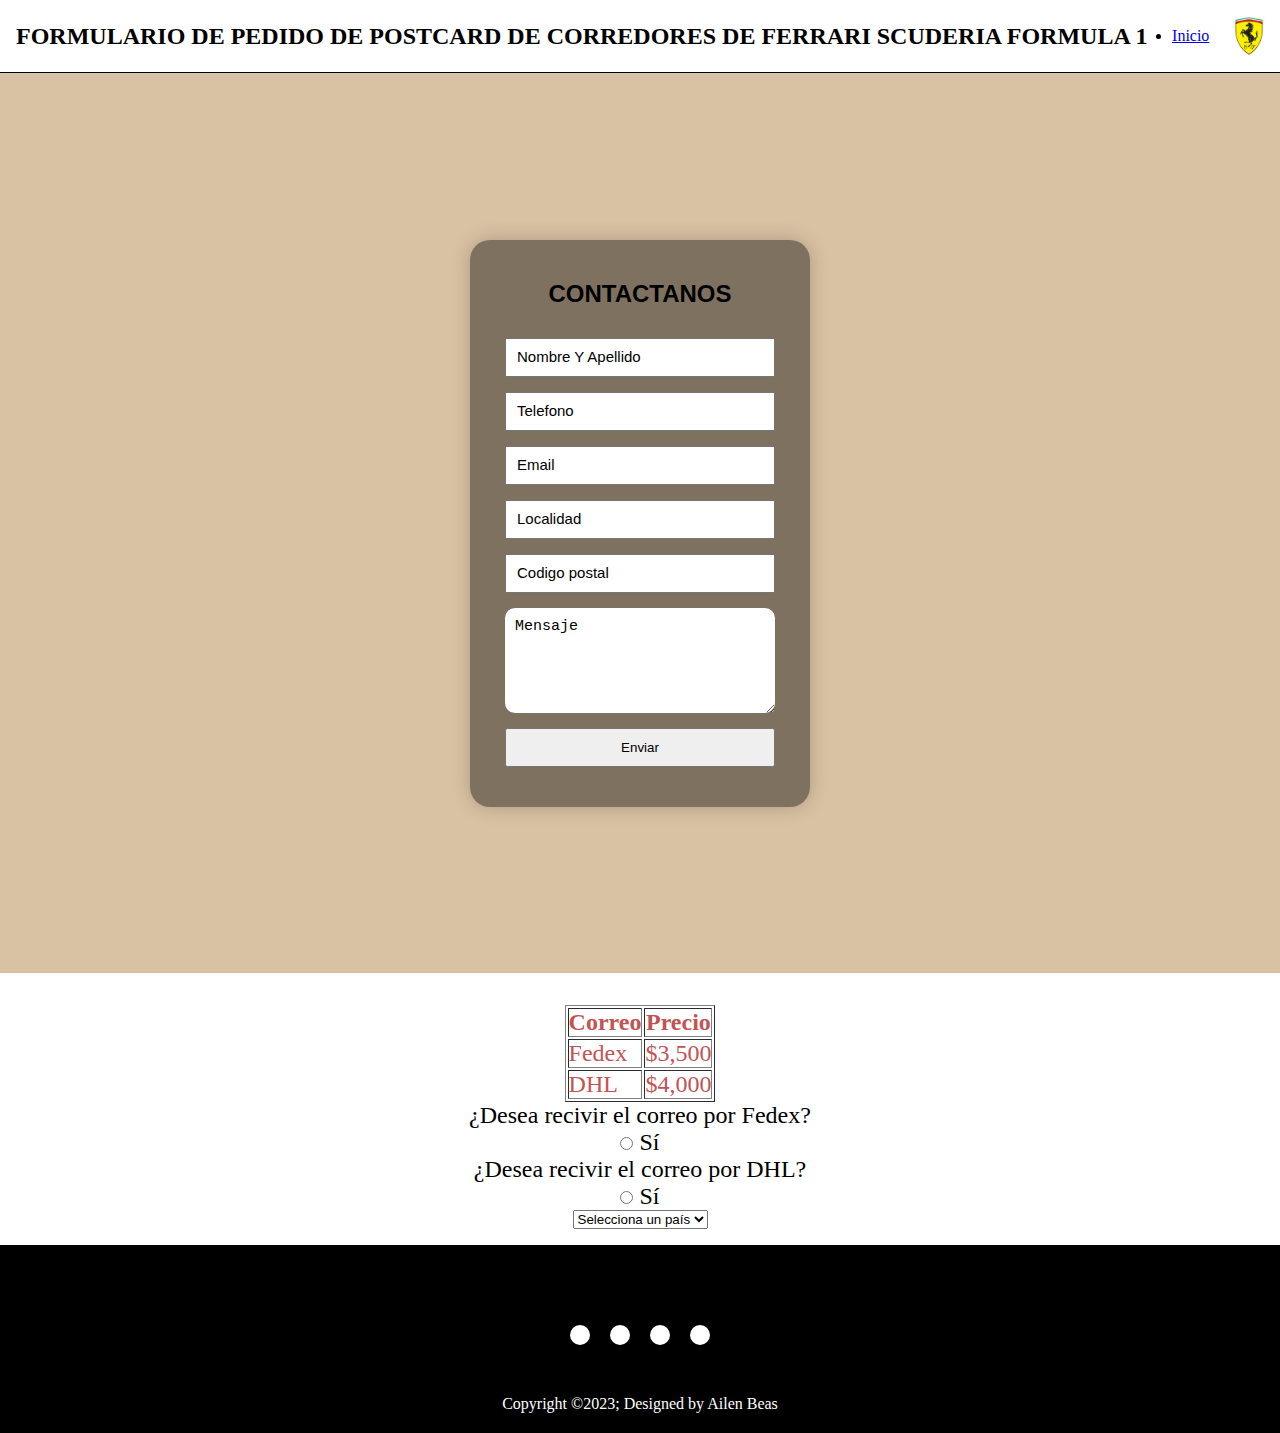
<file: paginas/fomrulario.html>
<!DOCTYPE html>
<html lang="en">
<head>
    <meta charset="UTF-8">
    <meta name="viewport" content="width=device-width, initial-scale=1.0">
    <title>formulario</title> 
    <meta name="description" content="formulario dedicado para pedir postcard de los corredores firmadas">
    <meta name="keywords" content="contacto,postcard,ferrari">
    <link rel="stylesheet" href="./img/logo.png" type="image/x-icon">
     <link rel="stylesheet" href="../styles/estilo.css">
     <link rel="shortcut icon" href="../img/logo.png" type="image/x-icon">
     <link rel="stylesheet" href="https://cdnjs.cloudflare.com/ajax/libs/font-awesome/6.2.0/css/all.min.css" integrity="sha512-xh6O/CkQoPOWDdYTDqeRdPCVd1SpvCA9XXcUnZS2FmJNp1coAFzvtCN9BmamE+4aHK8yyUHUSCcJHgXloTyT2A==" crossorigin="anonymous" referrerpolicy="no-referrer" />
  

</head>
<body> 
    <header>
        <h2 class="titulo-formulario">FORMULARIO DE PEDIDO DE POSTCARD DE CORREDORES DE FERRARI SCUDERIA FORMULA 1</h2> 
          <li class="menu__item active">
            <a class="menu-link" href="../index.html">Inicio</a> 
          </li>
        <img class="logo-formulario" src="../img/logo.png" alt="logo ferrari">
    </header>

<main>

<form action="https://formsubmit.co/ailenbeasprieto1619@gmail.com" method="POST"></form>

<div class="form-post">
     <form  action="https://formsubmit.co/ailenbeasprieto1619@gmail.com" method="POST" class="formulario-contactos" autocomplete="off">
     <h2>CONTACTANOS</h2>
  <div class="input-group">
        <input class="fila" type="text"  name="name"  placeholder="Nombre Y Apellido" required>   
        <input  class="fila" type="tel" name="phone" placeholder="Telefono" required>
        <input class="fila"  type="email" name="email" placeholder="Email" required>
        <input class="fila" type="text"  name="localidad"  placeholder="Localidad" required>  
        <input class="fila"  type="tel" name="codigo postal" placeholder="Codigo postal" required>
        <textarea class="fila"  name="message"  cols="30" rows="5" placeholder="Mensaje" required></textarea>
        <input class="fila" type="submit" name="enviar" value="Enviar">
 </div>

 </form>

 </div>
        <div class="tabla">
              <table  border="1">
                  <tr> 
                      <th>Correo</th>
                      <th>Precio</th>
                  </tr>
                  <tr> 
                      <td>Fedex</td>
                      <td>$3,500</td>
                  </tr>
                  <tr>
                      <td>DHL</td>
                      <td>$4,000</td>
                  </tr>
              </table>
           </div>
     
             
        <div class="correo-postcard">
            <p>¿Desea recivir el correo por Fedex?</p>
                  <label for="si">
                   <input type="radio" name="siono" id="si"> Sí
                  </label>
            <p>¿Desea recivir el correo por DHL?</p>
                 <label for="si">
                  <input type="radio" name="siono" id="si"> Sí
                 </label>
              </div>
        <div class="pais-postcard">
            <select name="menu" id="">
                <option disabled selected>Selecciona un país</option>
                <option>Argentina</option>
                <option>Estados Unidos</option>
                <option>Europa</option>
             </select>
        </div>
             
</main>

<footer class="footer">
    <div class="footercontenedor"> 
        <div class="socialicons"> 
          <a href="https://www.facebook.com/ScuderiaFerrari/" target="_blank">

              <i class="fa-brands fa-facebook"></i>
         </a>

          <a href="https://www.instagram.com/scuderiaferrari/" target="_blank">

              <i class="fa-brands fa-instagram"></i>
         </a>

          <a href="https://twitter.com/ScuderiaFerrari" target="_blank">

               <i class="fa-brands fa-twitter"></i>
         </a>

          <a href="https://www.youtube.com/user/ferrariworld" target="_blank">

               <i class="fa-brands fa-youtube"></i>
         </a>
    </div>
 </div>
    <div class="footerbottom">
       <p>Copyright &copy;2023; Designed by Ailen Beas </p>
   </div>
</footer>
</file>
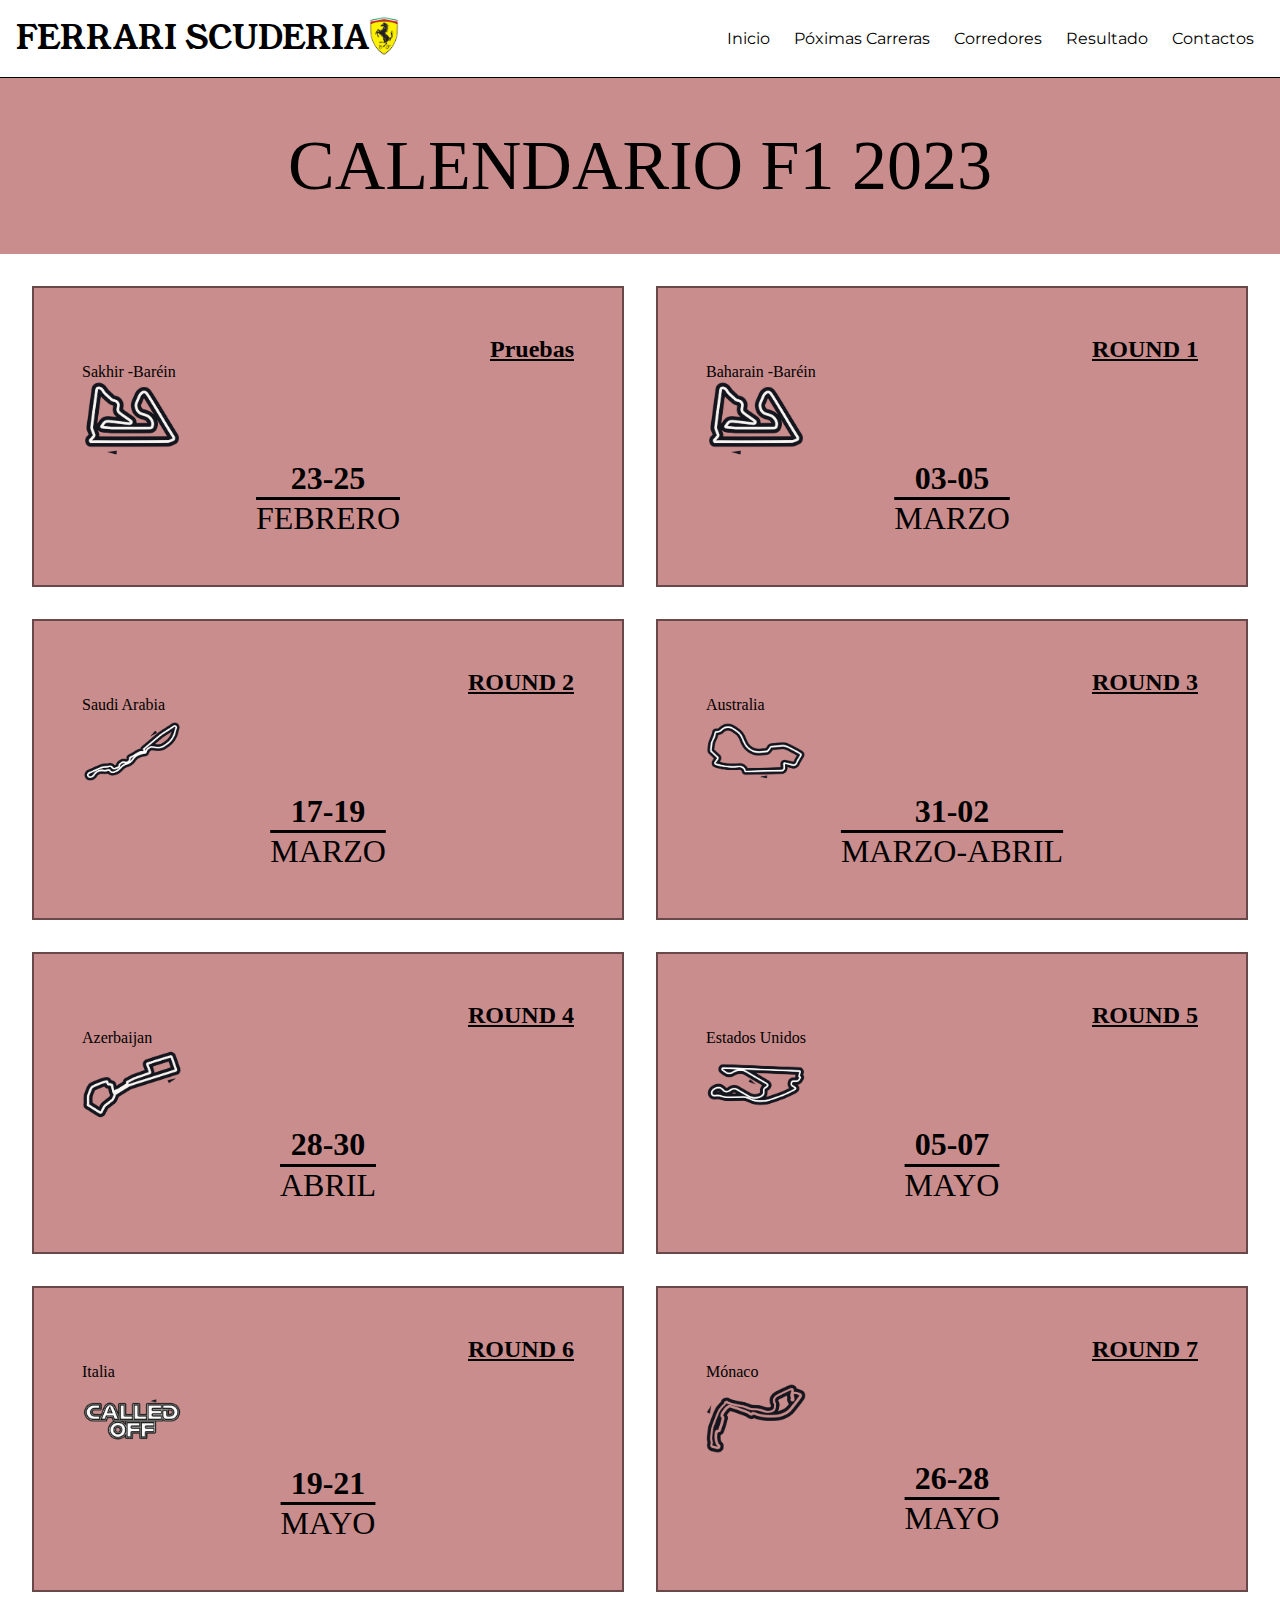
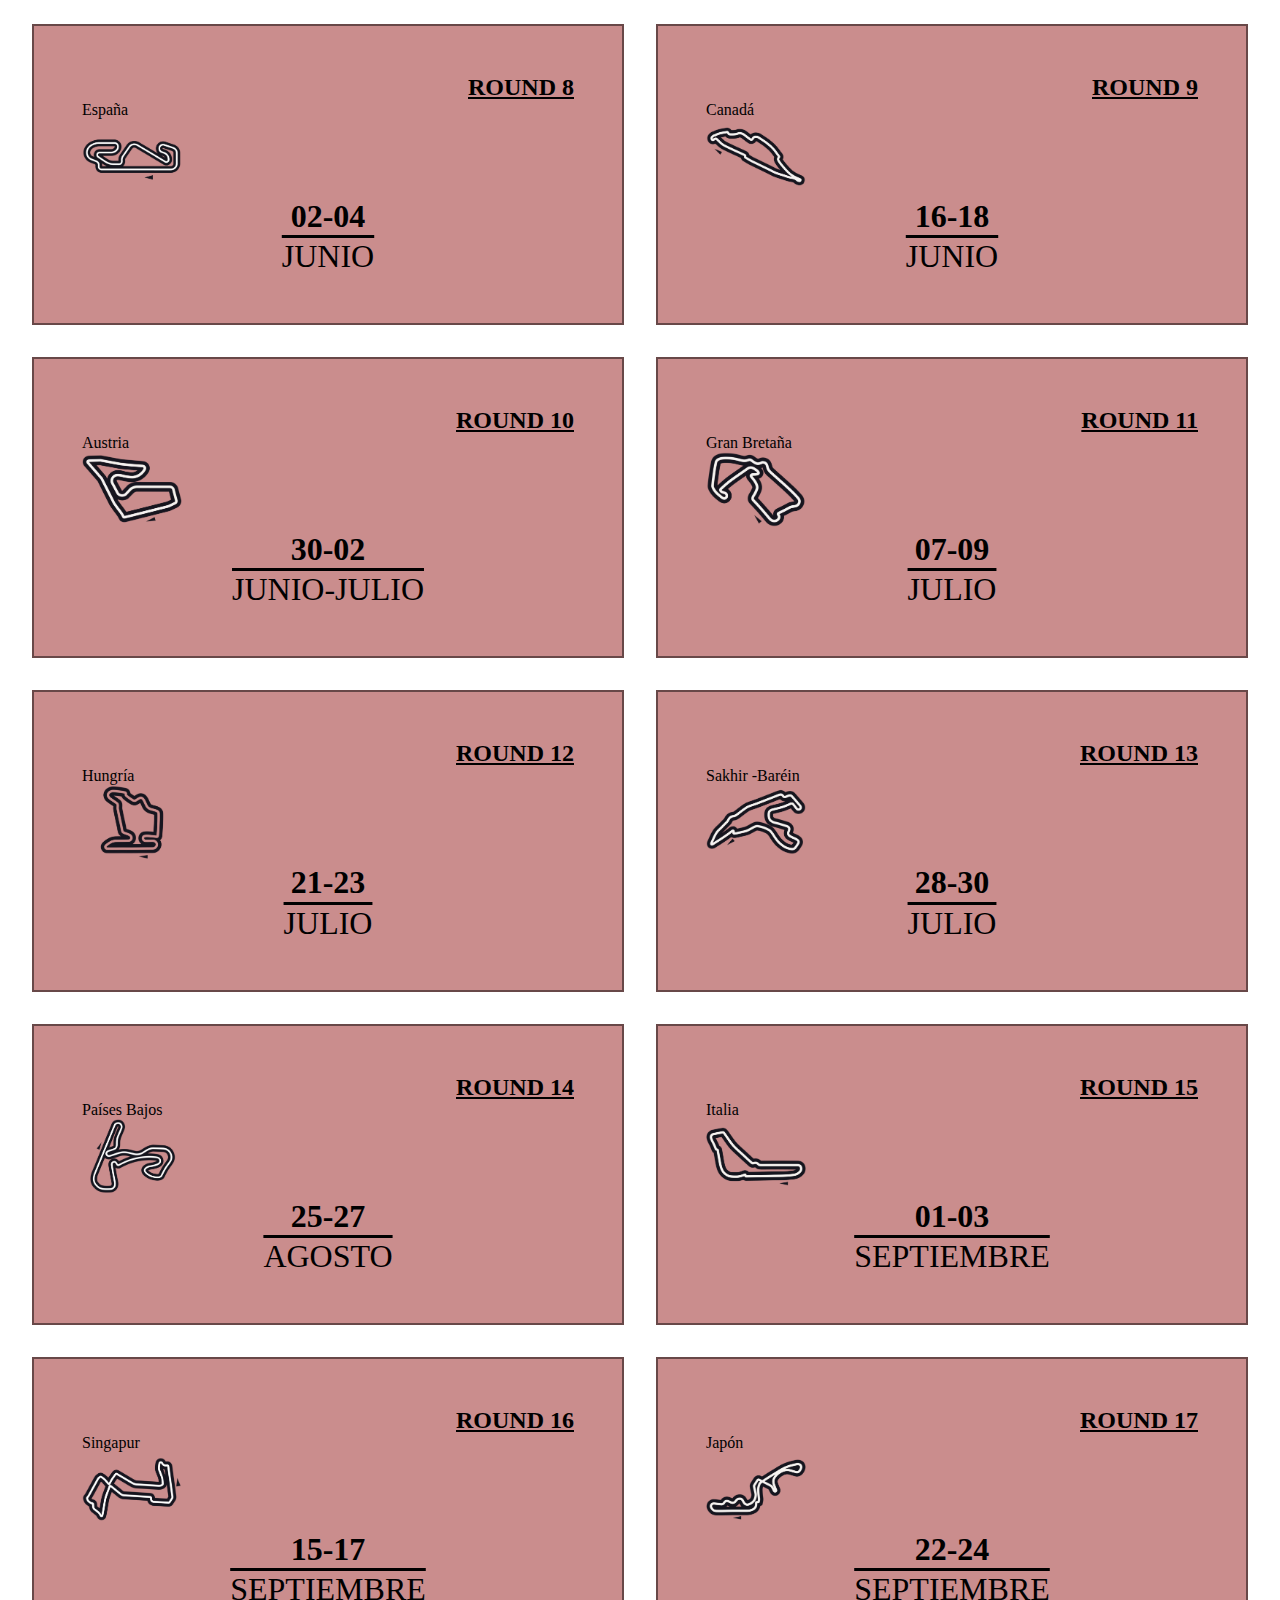
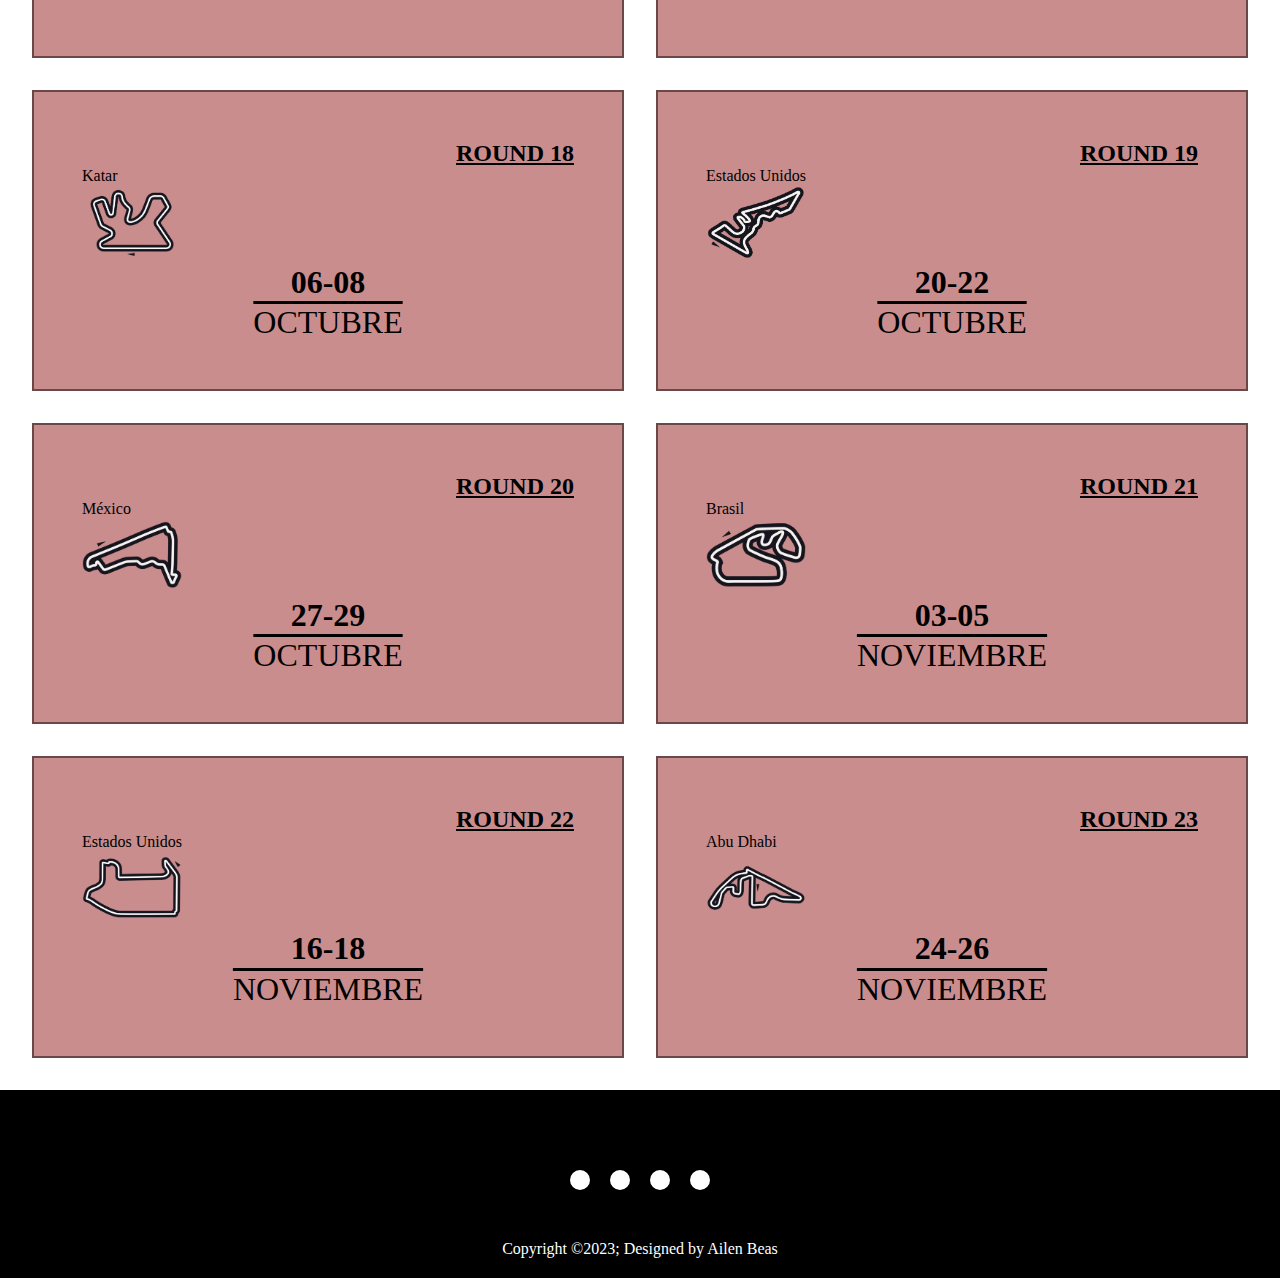
<file: paginas/proximas-carreras.html>
<!DOCTYPE html>
<html lang="en">
<head>
    <meta charset="UTF-8">
    <meta name="viewport" content="width=device-width, initial-scale=1.0">
    <title>proximas-carreras</title>
    <meta name="description" content="calendario sobre las carreas 2023 y donde tendrán lugar a lo largo del mundo">
    <meta name="keywords" content="corredores,calendario,carreras,ferrari">
    <link rel="stylesheet" href="../styles/estilo.css">
    <link rel="shortcut icon" href="../img/logo.png" type="image/x-icon">
    <link rel="stylesheet" href="https://cdnjs.cloudflare.com/ajax/libs/font-awesome/6.2.0/css/all.min.css" integrity="sha512-xh6O/CkQoPOWDdYTDqeRdPCVd1SpvCA9XXcUnZS2FmJNp1coAFzvtCN9BmamE+4aHK8yyUHUSCcJHgXloTyT2A==" crossorigin="anonymous" referrerpolicy="no-referrer" />

</head>
<body>
    <header class="header">  
        <div class="logo">
            <h1 class="logo-titulo">FERRARI SCUDERIA</h1>
            <img class="logo-foto" src="../img/logo.png" alt="">
        </div>
    <nav>
        <ul class="menu">
            <li class="menu__item"> <a href="../index.html">Inicio</a> </li>
            <li class="menu__item active"> <a href="../paginas/proximas-carreras.html">Póximas Carreras</a> </li>
            <li class="menu__item"> <a href="../paginas/corredores.html">Corredores</a></li>
            <li class="menu__item"> <a href="../paginas/Resultados.html">Resultado</a></li>
            <li class="menu__item"> <a href="../paginas/contactos.html">Contactos</a></li>
        </ul>
    </nav>
</header>
  
<main>
    <div>
        <h1 class="carreras-titulo">CALENDARIO F1 2023</h1>
    </div>
   
   <section class="caja-carreras">
    <div class="calendario   calen1">
        <h2 class="titulo-calendario">
         Pruebas 
        </h2>
        <P>Sakhir -Baréin</P>
        <img class="imagen-calendario" src="../carreras/pruebas" alt="pista de carrrera">
         <h1 class="texto-calendario">23-25</h1>
         <h1 class="mes">FEBRERO</h1>
    </div>
    <div class="calendario calen2">
        <h2 class="titulo-calendario">
         ROUND 1
        </h2>
        <P>Baharain -Baréin</P>
        <img class="imagen-calendario" src="../carreras/carrera1.png" alt="pista de carrrera">
         <h1 class="texto-calendario">03-05</h1>
         <h1 class="mes">MARZO</h1>
    </div>
    <div class="calendario calen3">
        <h2 class="titulo-calendario">
         ROUND 2
        </h2>
        <P>Saudi Arabia</P>
        <img class="imagen-calendario" src="../carreras/carrera2.png" alt="pista de carrrera">
         <h1 class="texto-calendario">17-19</h1>
         <h1 class="mes">MARZO</h1>
    </div>
    <div class="calendario calen4">
        <h2 class="titulo-calendario">
         ROUND 3
        </h2>
        <P>Australia</P>
        <img class="imagen-calendario" src="../carreras/carrera3.png" alt="pista de carrrera">
         <h1 class="texto-calendario">31-02</h1>
         <h1 class="mes">MARZO-ABRIL</h1>
    </div>
    <div class="calendario calen5">
        <h2 class="titulo-calendario">
         ROUND 4
        </h2>
        <P>Azerbaijan</P>
        <img class="imagen-calendario" src="../carreras/carrera4.png" alt="pista de carrrera">
         <h1 class="texto-calendario">28-30</h1>
         <h1 class="mes">ABRIL</h1>
    </div>
    <div class="calendario calen6">
        <h2 class="titulo-calendario">
         ROUND 5
        </h2>
        <P>Estados Unidos</P>
        <img class="imagen-calendario" src="../carreras/carrera5.png" alt="pista de carrrera">
         <h1 class="texto-calendario">05-07</h1>
         <h1 class="mes">MAYO</h1>
    </div>
    <div class="calendario calen7">
        <h2 class="titulo-calendario">
         ROUND 6
        </h2>
        <P>Italia</P>
        <img class="imagen-calendario" src="../carreras/carrera6.avif" alt="pista de carrrera">
         <h1 class="texto-calendario">19-21</h1>
         <h1 class="mes">MAYO</h1>
    </div>
    <div class="calendario calen8">
        <h2 class="titulo-calendario">
         ROUND 7
        </h2>
        <P>Mónaco</P>
        <img class="imagen-calendario" src="../carreras/carrera7.png" alt="pista de carrrera">
         <h1 class="texto-calendario">26-28</h1>
         <h1 class="mes">MAYO</h1>
    </div>
    <div class="calendario">
        <h2 class="titulo-calendario">
         ROUND 8
        </h2>
        <P>España</P>
        <img class="imagen-calendario" src="../carreras/carrera8.png" alt="pista de carrrera">
         <h1 class="texto-calendario">02-04</h1>
         <h1 class="mes">JUNIO</h1>
    </div>
    <div class="calendario">
        <h2 class="titulo-calendario">
         ROUND 9
        </h2>
        <P>Canadá</P>
        <img class="imagen-calendario" src="../carreras/carrera9.avif" alt="pista de carrrera">
         <h1 class="texto-calendario">16-18</h1>
         <h1 class="mes">JUNIO</h1>
    </div>
    <div class="calendario">
        <h2 class="titulo-calendario">
         ROUND 10
        </h2>
        <P>Austria</P>
        <img class="imagen-calendario" src="../carreras/carrera10.avif" alt="pista de carrrera">
         <h1 class="texto-calendario">30-02</h1>
         <h1 class="mes">JUNIO-JULIO</h1>
    </div>
    <div class="calendario">
        <h2 class="titulo-calendario">
         ROUND 11
        </h2>
        <P>Gran Bretaña</P>
        <img class="imagen-calendario" src="../carreras/carrera11.avif" alt="pista de carrrera">
         <h1 class="texto-calendario">07-09</h1>
         <h1 class="mes">JULIO</h1>
    </div>
    <div class="calendario">
        <h2 class="titulo-calendario">
         ROUND 12
        </h2>
        <P> Hungría</P>
        <img class="imagen-calendario" src="../carreras/carrera12.avif" alt="pista de carrrera">
         <h1 class="texto-calendario">21-23</h1>
         <h1 class="mes">JULIO</h1>
    </div>
    <div class="calendario">
        <h2 class="titulo-calendario">
         ROUND 13
        </h2>
        <P>Sakhir -Baréin</P>
        <img class="imagen-calendario" src="../carreras/carrera13.avif" alt="pista de carrrera">
         <h1 class="texto-calendario">28-30</h1>
         <h1 class="mes">JULIO</h1>
    </div>
    <div class="calendario">
        <h2 class="titulo-calendario">
         ROUND 14
        </h2>
        <P>Países Bajos</P>
        <img class="imagen-calendario" src="../carreras/carrera14.png" alt="pista de carrrera">
         <h1 class="texto-calendario">25-27</h1>
         <h1 class="mes">AGOSTO</h1>
    </div>
    <div class="calendario">
        <h2 class="titulo-calendario">
         ROUND 15 
        </h2>
        <P>Italia</P>
        <img class="imagen-calendario" src="../carreras/carrera15.png" alt="pista de carrrera">
         <h1 class="texto-calendario">01-03</h1>
         <h1 class="mes">SEPTIEMBRE</h1>
    </div>
    <div class="calendario">
        <h2 class="titulo-calendario">
         ROUND 16
        </h2>
        <P>Singapur</P>
        <img class="imagen-calendario" src="../carreras/carrera16.avif" alt="pista de carrrera">
         <h1 class="texto-calendario">15-17</h1>
         <h1 class="mes">SEPTIEMBRE</h1>
    </div>
    <div class="calendario">
        <h2 class="titulo-calendario">
         ROUND 17
        </h2>
        <P>Japón</P>
        <img class="imagen-calendario" src="../carreras/carrera17.png" alt="pista de carrrera">
         <h1 class="texto-calendario">22-24</h1>
         <h1 class="mes">SEPTIEMBRE</h1>
    </div>
    <div class="calendario">
        <h2 class="titulo-calendario">
         ROUND 18
        </h2>
        <P>Katar</P>
        <img class="imagen-calendario" src="../carreras/carrera18.png" alt="pista de carrrera">
         <h1 class="texto-calendario">06-08</h1>
         <h1 class="mes">OCTUBRE</h1>
    </div>
    <div class="calendario">
        <h2 class="titulo-calendario">
         ROUND 19
        </h2>
        <P>Estados Unidos</P>
        <img class="imagen-calendario" src="../carreras/carrera19.png" alt="pista de carrrera">
         <h1 class="texto-calendario">20-22</h1>
         <h1 class="mes">OCTUBRE</h1>
    </div>
    <div class="calendario">
        <h2 class="titulo-calendario">
         ROUND 20
        </h2>
        <P>México</P>
        <img class="imagen-calendario" src="../carreras/carrera20.avif" alt="pista de carrrera">
         <h1 class="texto-calendario">27-29</h1>
         <h1 class="mes">OCTUBRE</h1>
    </div>
    <div class="calendario">
        <h2 class="titulo-calendario">
         ROUND 21
        </h2>
        <P>Brasil</P>
        <img class="imagen-calendario" src="../carreras/carrera21.avif" alt="pista de carrrera">
         <h1 class="texto-calendario">03-05</h1>
         <h1 class="mes">NOVIEMBRE</h1>
    </div>
    <div class="calendario">
        <h2 class="titulo-calendario drive1">
         ROUND 22
        </h2>
        <P>Estados Unidos</P>
        <img class="imagen-calendario" src="../carreras/carrera22.avif" alt="pista de carrrera">
         <h1 class="texto-calendario">16-18</h1>
         <h1 class="mes">NOVIEMBRE</h1>
    </div>
    <div class="calendario drive2">
        <h2 class="titulo-calendario">
         ROUND 23
        </h2>
        <P>Abu Dhabi</P>
        <img class="imagen-calendario" src="../carreras/carrera23.avif" alt="pista de carrrera">
         <h1 class="texto-calendario">24-26</h1>
         <h1 class="mes">NOVIEMBRE</h1>
    </div>
    
   </section>
</main>
   
<footer class="footer">

    <div class="footercontenedor"> 

        <div class="socialicons"> 
         
          <a href="https://www.facebook.com/ScuderiaFerrari/" target="_blank">

              <i class="fa-brands fa-facebook"></i>
         </a>

          <a href="https://www.instagram.com/scuderiaferrari/" target="_blank">

              <i class="fa-brands fa-instagram"></i>
         </a>

          <a href="https://twitter.com/ScuderiaFerrari" target="_blank">

               <i class="fa-brands fa-twitter"></i>
         </a>

          <a href="https://www.youtube.com/user/ferrariworld" target="_blank">

               <i class="fa-brands fa-youtube"></i>
         </a>
          

        </div>



       
      
     </div>
 
     <div class="footerbottom">

         <p>Copyright &copy;2023; Designed by Ailen Beas </p>

     </div>

</footer>

</body>
</html>
</file>
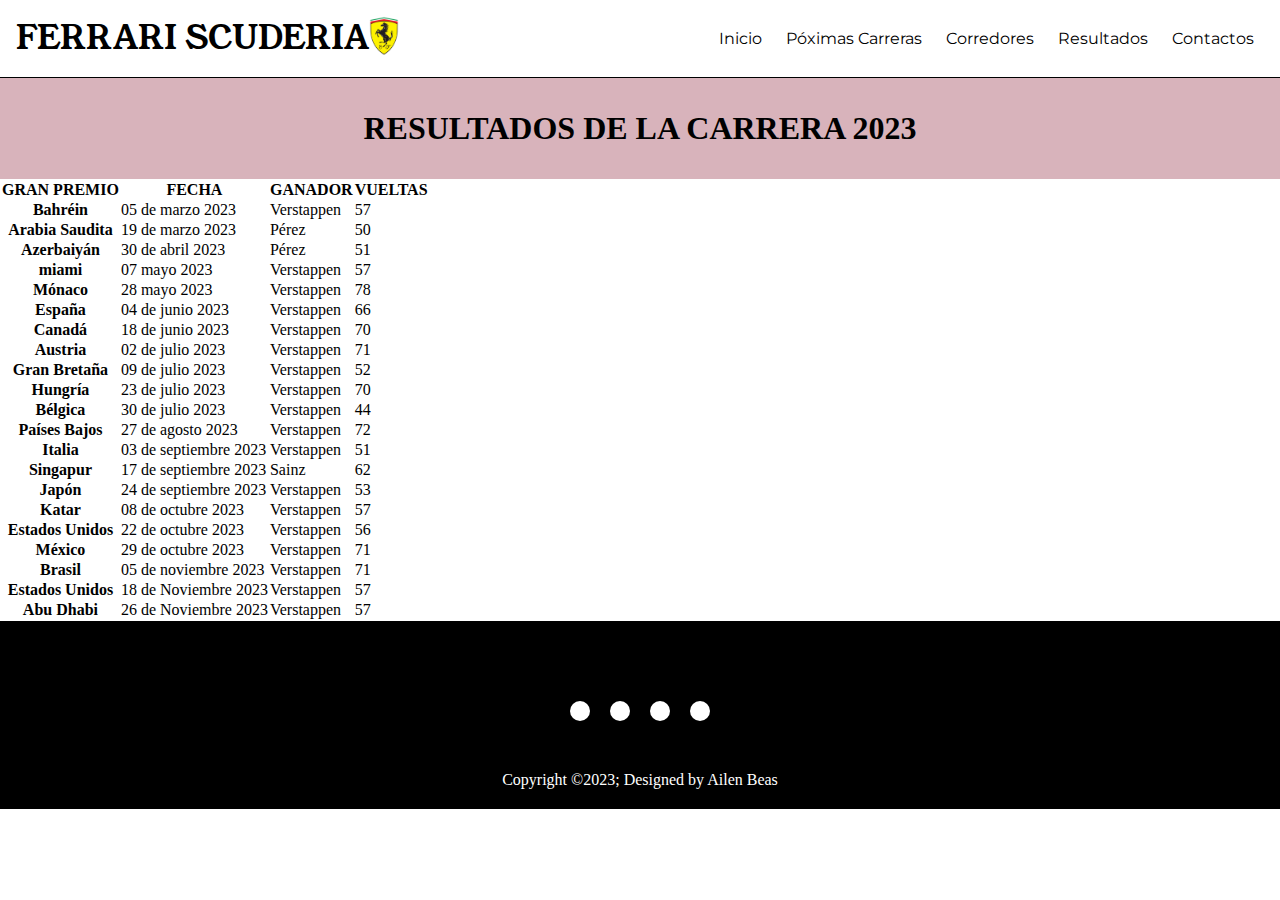
<file: paginas/Resultados.html>
<!DOCTYPE html>
<html lang="en">
<head>
    <meta charset="UTF-8">
    <meta name="viewport" content="width=device-width, initial-scale=1.0">
    <title>Resultados</title>
    <meta name="description" content="resultados de las carreras del calendario 2023">
    <meta name="keywords" content="corredores,resultados,ferrari,formula1">
    <link rel="stylesheet" href="../styles/estilo.css">
    <link href="https://cdn.jsdelivr.net/npm/bootstrap@5.3.2/dist/css/bootstrap.min.css" rel="stylesheet" integrity="sha384-T3c6CoIi6uLrA9TneNEoa7RxnatzjcDSCmG1MXxSR1GAsXEV/Dwwykc2MPK8M2HN" crossorigin="anonymous">
    <link rel="shortcut icon" href="../img/logo.png" type="image/x-icon">
   
    <link rel="stylesheet" href="https://cdnjs.cloudflare.com/ajax/libs/font-awesome/6.2.0/css/all.min.css" integrity="sha512-xh6O/CkQoPOWDdYTDqeRdPCVd1SpvCA9XXcUnZS2FmJNp1coAFzvtCN9BmamE+4aHK8yyUHUSCcJHgXloTyT2A==" crossorigin="anonymous" referrerpolicy="no-referrer" />

</head>

<body>

<header class="header">  
    <div class="logo">
        <h1 class="logo-titulo">FERRARI SCUDERIA</h1>
            <img class="logo-foto" src="../img/logo.png" alt="logo de ferrari">
    </div>
        <nav>
          <ul class="menu">
                <li class="menu__item"> <a href="../index.html">Inicio</a> </li>
                <li class="menu__item"> <a href="../paginas/proximas-carreras.html">Póximas Carreras</a> </li>
                <li class="menu__item"> <a href="../paginas/corredores.html">Corredores</a></li>
                <li class="menu__item active"> <a href="../paginas/Resultados.html">Resultados</a></li>
                <li class="menu__item"> <a href="../paginas/contactos.html">Contactos</a></li>
            </ul>
        </nav>
</header>
<main>
  
    <h1 class="resultados-titulo">RESULTADOS DE LA CARRERA 2023</h1>
  
  <table class="table container">
    <thead>
      <tr>
        <th scope="col">GRAN PREMIO
        </th>
        <th scope="col">FECHA</th>
        <th scope="col">GANADOR</th>
        <th scope="col">VUELTAS</th>
      </tr>
    </thead>
    <tbody>
      <tr>
        <th scope="row">Bahréin</th>
        <td>05 de marzo 2023</td>
        <td>Verstappen</td>
        <td>57</td>
      </tr>
      <tr>
       <th scope="row">Arabia Saudita</th>
        <td>19 de marzo 2023</td>
        <td>Pérez</td>
        <td>50</td>
      </tr>
        <th scope="row">Azerbaiyán</th>
          <td>30 de abril 2023</td>
          <td>Pérez</td>
          <td>51</td>
       </tr>
     <th scope="row">miami</th>
        <td>	07 mayo 2023</td>
        <td>Verstappen</td>
        <td>57</td>
    </tr>
    <th scope="row">Mónaco</th>
      <td>28 mayo 2023</td>
      <td>Verstappen</td>
      <td>78</td>
    </tr>
    <th scope="row">España</th>
      <td>	04 de junio 2023</td>
      <td>Verstappen</td>
      <td>66</td>
    </tr>
  <th scope="row">Canadá</th>
    <td>18 de junio 2023</td>
    <td>Verstappen</td>
    <td>70</td>
</tr>
  <th scope="row">Austria</th>
  <td>02 de julio  2023</td>
  <td>Verstappen</td>
  <td>71</td>
</tr>
  <th scope="row">Gran Bretaña</th>
  <td>09 de julio 2023</td>
  <td>Verstappen</td>
  <td>52</td>
</tr>
</tr>
 <th scope="row">Hungría</th>
  <td>23 de julio 2023</td>
  <td>Verstappen</td>
  <td>70</td>
</tr>
</tr>
  <th scope="row">Bélgica</th>
  <td>30 de julio 2023</td>
  <td>Verstappen</td>
  <td>44</td>
</tr>
</tr>
  <th scope="row">Países Bajos</th>
  <td>27 de agosto  2023</td>
  <td>Verstappen</td>
  <td>72</td>
</tr>
</tr>
  <th scope="row">Italia</th>
  <td>03 de septiembre 2023</td>
  <td>Verstappen</td>
  <td>51</td>
</tr>
</tr>
  <th scope="row">Singapur</th>
  <td>17 de septiembre 2023</td>
  <td>Sainz</td>
  <td>62</td>
</tr>
</tr>
  <th scope="row">Japón</th>
  <td>24 de septiembre 2023</td>
  <td>Verstappen</td>
  <td>53</td>
</tr>
</tr>
  <th scope="row">Katar</th>
  <td>08 de octubre 2023</td>
  <td>Verstappen</td>
  <td>57</td>
</tr>
</tr>
  <th scope="row">Estados Unidos</th>
  <td>22 de octubre 2023</td>
  <td>Verstappen</td>
  <td>56</td>
</tr>
</tr>
   <th scope="row">México</th>
   <td>29 de octubre 2023</td>
   <td>Verstappen</td>
   <td>71</td>
</tr>
</tr>
   <th scope="row">Brasil</th>
  <td>05 de noviembre 2023</td>
  <td>Verstappen</td>
  <td>71</td>
</tr>
</tr>
   <th scope="row">Estados Unidos</th>
   <td>18 de Noviembre 2023</td>
   <td>Verstappen</td>
   <td>57</td>
</tr>
</tr>
   <th scope="row">Abu Dhabi</th>
   <td>26 de Noviembre 2023</td>
   <td>Verstappen</td>
   <td>57</td>
</tr>

    </tbody>
  </table>
 

</main>
<footer class="footer">
            <div class="footercontenedor"> 
        
                <div class="socialicons"> 
                 
                  <a href="https://www.facebook.com/ScuderiaFerrari/" target="_blank">
        
                      <i class="fa-brands fa-facebook"></i>
                 </a>
        
                  <a href="https://www.instagram.com/scuderiaferrari/" target="_blank">
        
                      <i class="fa-brands fa-instagram"></i>
                 </a>
        
                  <a href="https://twitter.com/ScuderiaFerrari" target="_blank">
        
                       <i class="fa-brands fa-twitter"></i>
                 </a>
        
                  <a href="https://www.youtube.com/user/ferrariworld" target="_blank">
        
                       <i class="fa-brands fa-youtube"></i>
                 </a>
                  
        
                </div>
            </div>
         
             <div class="footerbottom">
        
                 <p>Copyright &copy;2023; Designed by Ailen Beas </p>
        
             </div>
        
</footer>
<script src="https://cdn.jsdelivr.net/npm/bootstrap@5.3.2/dist/js/bootstrap.bundle.min.js" integrity="sha384-C6RzsynM9kWDrMNeT87bh95OGNyZPhcTNXj1NW7RuBCsyN/o0jlpcV8Qyq46cDfL" crossorigin="anonymous"></script>
</body>
</html>
</file>
<file: styles/estilo.css>
@charset "UTF-8";
@import url("https://fonts.googleapis.com/css2?family=Libre+Baskerville:ital@1&family=Merriweather:ital,wght@1,300&family=Montserrat:ital,wght@1,300&family=Open+Sans&family=Roboto+Slab:wght@300&family=Young+Serif&display=swap");
* {
  margin: 0;
  padding: 0;
  box-sizing: border-box;
  flex-wrap: wrap;
}
*::-moz-selection {
  background-color: #000000;
  color: aliceblue;
}
*::selection {
  background-color: #000000;
  color: aliceblue;
}

.img {
  max-width: 100%;
}

header {
  display: flex;
  justify-content: space-between;
  align-items: center;
  padding: 1rem 1rem;
  border-bottom: 1px solid black;
}
header .logo {
  display: flex;
}
header .logo .logo-titulo {
  font-size: 2rem;
  font-weight: 300;
  font-family: "Young Serif", serif;
}
header .logo .logo-foto {
  width: 30px;
  height: 40px;
}

.menu {
  list-style-type: none;
  background-color: white;
  font-family: "Montserrat", sans-serif;
}
.menu .menu__item {
  display: inline-block;
  margin-inline: 10px;
}
.menu .menu__item a {
  color: black;
  text-decoration: none;
}
.menu .menu__item :active {
  text-decoration: underline;
}

.footer {
  background-color: black;
}
.footer .footercontenedor {
  width: 100%;
  padding: 70px 30px 20px;
}
.footer .socialicons {
  display: flex;
  justify-content: center;
}
.footer .socialicons .socialicons a {
  text-decoration: none;
  padding: 10px;
  background-color: white;
  margin: 10px;
  border-radius: 50%;
}
.footer .socialicons .socialicons a i {
  font-size: 2em;
  color: black;
  opacity: 0.9;
}
.footer .socialicons .socialicons a:hover {
  background-color: black;
  transition: 0.5s;
}
.footer .socialicons .socialicons a:hover i {
  color: white;
  transition: 0.5s;
}

.footernav {
  margin: 3px 0;
}
.footernav .footernav ul {
  display: flex;
  justify-content: center;
  list-style-type: none;
}
.footernav .footernav ul li a {
  color: white;
  justify-content: center;
  flex-wrap: wrap;
  text-decoration: none;
  font-size: 1.3em;
  opacity: 0.7;
  transition: 0.5s;
}
.footernav .footernav ul li a:hover {
  opacity: 1;
}

.footerbottom {
  background-color: #000;
  padding: 20px;
  text-align: center;
}
.footerbottom .footerbottom p {
  color: white;
}

/* Header css */
.contenedor-hero {
  display: flex;
  justify-content: center;
  align-items: center;
}
.contenedor-hero .hero {
  text-align: center;
  max-width: 100%;
}
.contenedor-hero .hero .hero-img {
  width: 100%;
  max-width: 100%;
}

/* Main Incio css */
.titulo-historia {
  font-family: "Young Serif", serif;
  font-size: xx-large;
  font-weight: 300;
  text-align: center;
  text-decoration: underline;
  margin-top: 2rem;
}

.contendor-historia {
  display: flex;
  justify-content: center;
  align-items: center;
}
.contendor-historia .historia-img {
  display: flex;
  justify-content: center;
  width: 700px;
  max-width: 100%;
}
.contendor-historia .historia-texto {
  font-family: "Open Sans", sans-serif;
  margin-top: 1rem;
  line-height: 1.7;
  flex-wrap: wrap;
  font-size: large;
}

.historia-final {
  padding: 1rem;
  display: grid;
  grid-template-columns: 1fr;
  width: 900px;
  background-color: rgb(146, 74, 74);
}
.historia-final:hover {
  color: aliceblue;
}
.historia-final .historia-final2 {
  font-family: "Open Sans", sans-serif;
  line-height: 1.7;
  flex-wrap: wrap;
  font-size: large;
}
.historia-final .historia-final2:hover {
  color: aliceblue;
}

.grid-text {
  padding: 1rem;
  display: grid;
  grid-template-columns: 1fr;
  width: 600px;
}

/* Video INICIO css*/
.video-titulo {
  font-size: xx-large;
  font-weight: 100;
  padding: 2rem 2rem;
  background-color: rgb(0, 0, 0);
  color: white;
}

.video-article {
  display: flex;
  justify-content: center;
  padding: 3rem 3rem;
  background-color: rgb(146, 74, 74);
  border: 1px solid #000;
}

.youtube {
  width: 5rem;
  margin-left: 30rem;
}

/*Proximas carreras css */
.carreras-titulo {
  padding: 3rem;
  text-align: center;
  font-size: 70px;
  font-weight: 300;
  background-color: rgba(172, 75, 75, 0.637);
}

.caja-carreras {
  padding: 2rem;
  display: grid;
  grid-template-columns: 1fr 1fr 1fr 1fr;
  gap: 2rem;
}

.calendario, .driver-records {
  animation: scale-in-ver-center 0.5s cubic-bezier(0.25, 0.46, 0.45, 0.94) both;
  padding: 3rem;
  background: rgba(172, 75, 75, 0.637);
  border: 2px solid rgba(0, 0, 0, 0.486);
}
.calendario:hover, .driver-records:hover {
  background-color: rgba(200, 200, 224, 0.89);
}
.calendario .titulo-calendario, .driver-records .titulo-calendario {
  text-align: end;
  text-decoration: underline;
}
.calendario .texto-calendario, .driver-records .texto-calendario {
  text-align: center;
}
.calendario .imagen-calendario, .driver-records .imagen-calendario {
  width: 100px;
}
.calendario .mes, .driver-records .mes {
  text-align: center;
  text-decoration: overline;
  margin-top: 0.2rem;
  font-weight: 100;
}

.calen1 {
  animation-delay: 0.5s;
}

.calen2 {
  animation-delay: 0.6s;
}

.calen3 {
  animation-delay: 0.7s;
}

.calen4 {
  animation-delay: 0.8s;
}

.calen5 {
  animation-delay: 0.5s;
}

.calen6 {
  animation-delay: 0.6s;
}

.calen7 {
  animation-delay: 0.7s;
}

.calen8 {
  animation-delay: 0.8s;
}

.calendario1 {
  animation-delay: 1s;
}

.calendario2 {
  animation-delay: 2s;
}

.calendario3 {
  animation-delay: 3s;
}

.calendario4 {
  animation-delay: 4s;
}

.calendario5 {
  animation-delay: 5s;
}

.calendario6 {
  animation-delay: 6s;
}

.calendario7 {
  animation-delay: 7s;
}

.calendario8 {
  animation-delay: 8s;
}

/* Corredores css */
.driver-caja {
  display: flex;
  justify-content: center;
  align-items: center;
}
.driver-caja .driver-foto {
  animation: scale-in-center 0.5s cubic-bezier(0.25, 0.46, 0.45, 0.94) both;
  width: 600px;
  margin-top: 2rem;
  max-width: 100%;
}
.driver-caja .driver-foto2 {
  width: 200px;
}

h2:hover {
  color: rgb(175, 84, 77);
}

.driver-titulo {
  text-align: center;
  font-weight: 300;
  margin-top: 0.2rem;
}

.bandera {
  width: 40px;
  display: flex;
  margin: auto;
  box-shadow: 0 0 0 2px;
}
.bandera .driver-texto {
  font-family: Arial, Helvetica, sans-serif;
  font-size: large;
  text-align: start;
  margin-top: 5rem;
  line-height: 1.8;
  overflow: hidden;
}

.carousel {
  width: 1000px;
  margin: 0 auto;
  max-width: 100%;
}

.cartas-drivers {
  display: flex;
  justify-content: center;
}
.cartas-drivers .driver-records {
  font-family: "Libre Baskerville", serif;
  font-size: 20px;
  background-color: rgba(17, 16, 16, 0.336);
  width: 350px;
  border-radius: 8px;
  padding: 2rem;
  margin: 2rem;
  overflow: hidden;
  line-height: 1.6;
}

.caja-postcard {
  margin: 10rem 10rem;
  background-color: rgba(181, 182, 173, 0.753);
}
.caja-postcard .postcard-position {
  width: 400px;
  padding: 3rem;
}

.postcard-petition {
  margin: 10rem 10rem;
  text-align: center;
}
.postcard-petition .btn {
  background-color: rgb(202, 67, 67);
  color: black;
  padding: 0.2 0.5rem 1rem;
  font-weight: 600;
}

/* Formulario Postcard css */
.tabla {
  margin-top: 2rem;
  color: rgb(194, 84, 84);
  font-size: x-large;
  display: flex;
  justify-content: center;
}

.form-postcard {
  margin-left: 4rem;
  margin-top: 3rem;
}

.form-post {
  font-family: Arial, Helvetica, sans-serif;
  min-height: 100vh;
  display: flex;
  align-items: center;
  justify-content: center;
  background-color: rgba(189, 149, 97, 0.582);
}

.correo-postcard {
  font-size: x-large;
  text-align: center;
}

.pais-postcard {
  display: flex;
  justify-content: center;
  margin-bottom: 1rem;
}

.logo-formulario {
  width: 30px;
  height: 40px;
}

/*Resultados scss */
.resultados-titulo {
  padding: 2rem;
  text-align: center;
  background-color: rgba(212, 171, 180, 0.911);
}
.resultados-titulo:hover {
  background-color: rgba(200, 200, 224, 0.89);
}

/* Contactos scss */
.contacto-texto1 {
  font-family: "Libre Baskerville", serif;
  background-color: rgb(175, 84, 77);
  padding-top: 55px;
  text-align: center;
}

.contacto-texto {
  font-family: Arial, Helvetica, sans-serif;
  font-size: large;
  font-weight: 100;
  background-color: rgb(175, 84, 77);
  text-align: center;
  padding-top: 60px;
}

.contactos-titulo {
  font-family: "Young Serif", serif;
  font-weight: 300;
  padding-block: 10px;
  text-align: center;
  background-color: black;
  color: white;
}

.formulario-cont {
  font-family: Arial, Helvetica, sans-serif;
  min-height: 100vh;
  display: flex;
  align-items: center;
  justify-content: center;
  background-color: rgb(175, 84, 77);
}

.formulario-contactos {
  padding: 40px 35px;
  box-shadow: 0 0 20px rgba(0, 0, 0, 0.2);
  border-radius: 20px;
  text-align: center;
  width: 340px;
  background-color: rgba(0, 0, 0, 0.411);
}

.form {
  max-width: 100%;
}
.form form h2 {
  color: black;
  font-size: 30px;
}

.form-text a:hover {
  color: black;
}

.form-text a {
  color: white;
  text-decoration: none;
  font-size: 15px;
  margin-bottom: 10px;
}

.input-group {
  display: flex;
  flex-direction: column;
  padding-top: 15px;
}

.input, textarea {
  padding: 20px 10px;
  border: 0;
  border-radius: 10px;
  font-size: 15px;
  color: rgb(192, 31, 31);
}

::-moz-placeholder {
  color: black;
  font-size: 15px;
}

::placeholder {
  color: black;
  font-size: 15px;
}

.fila {
  padding: 10px;
  margin-top: 15px;
  max-width: 100%;
}

/* Footer css */
.footer {
  background-color: black;
}

.footercontenedor {
  width: 100%;
  padding: 70px 30px 20px;
}

.socialicons {
  display: flex;
  justify-content: center;
}

.socialicons a {
  text-decoration: none;
  padding: 10px;
  background-color: white;
  margin: 10px;
  border-radius: 50%;
}

.socialicons a i {
  font-size: 2em;
  color: black;
  opacity: 0.9;
}

.socialicons a:hover {
  background-color: black;
  transition: 0.5s;
}

.socialicons a:hover i {
  color: white;
  transition: 0.5s;
}

.footernav {
  margin: 3px 0;
}

.footernav ul {
  display: flex;
  justify-content: center;
  list-style-type: none;
}

.footernav ul li a {
  color: white;
  margin: 20px;
  text-decoration: none;
  font-size: 1.3em;
  opacity: 0.7;
  transition: 0.5s;
}

.footernav ul li a:hover {
  opacity: 1;
}

.footerbottom {
  background-color: #000;
  padding: 20px;
  text-align: center;
}

.footerbottom p {
  color: white;
}

/* Media Queries */
@media (max-width: 450px) {
  /*inicio*/
  .menu {
    font-size: smaller;
    text-align: center;
  }
  .logo-titulo {
    font-size: 1.5rem;
  }
  .logo-foto {
    width: 15px;
    height: 20px;
  }
  .titulo-historia {
    margin-top: 3rem;
  }
  /*Corredores*/
  .carousel {
    width: 100px;
  }
  .driver-foto {
    width: 100px;
  }
}
@media (max-width: 1400px) {
  /*inicio*/
  .hero-img {
    width: 100%;
  }
  /*prox-carreras*/
  .caja-carreras {
    grid-template-columns: 1fr 1fr;
  }
  /*corredores*/
  .carousel {
    width: 600px;
  }
}
@media (max-width: 600px) {
  /* INICIO*/
  .historia-texto {
    font-family: "Roboto Slab", serif;
    font-size: medium;
    Display: flex;
    margin-top: 1rem;
    line-height: 1.7;
  }
  .hero-img {
    width: 100%;
    display: block;
    max-width: 100%;
  }
  header {
    display: flex;
    justify-content: space-between;
  }
  .titulo-historia {
    font-size: large;
  }
  .historia-img {
    width: 400px;
    max-width: 100%;
    margin-left: 2rem;
    margin-right: 2rem;
  }
  /*PROXIMAS CARRERAS*/
  .carreras-titulo {
    font-size: 40px;
  }
  .caja-carreras {
    grid-template-columns: 1fr;
  }
  .calendario:hover, .driver-records:hover {
    background-color: rgba(180, 4, 4, 0.247);
  }
  .imagen-calendario {
    width: 150px;
  }
  /*CORREDORES*/
  .driver-foto {
    width: 450px;
  }
  .driver-foto2 {
    width: 150px;
  }
  .driver-texto {
    font-family: Arial, Helvetica, sans-serif;
    font-size: medium;
    Display: flex;
    margin-top: 1rem;
    line-height: 1.7;
    padding: 1.5rem;
  }
  .driver-records {
    font-family: "Libre Baskerville", serif;
    font-size: 16px;
    background-color: rgba(119, 1, 1, 0.445);
    width: 380px;
    border-radius: 8px;
    padding: 1rem;
    margin: 1rem;
    overflow: hidden;
  }
  .carousel {
    width: 450px;
    margin-left: 0.6rem;
    margin-right: 1rem;
  }
  .caja-postcard {
    margin: 6rem 6rem;
    background-color: rgba(181, 182, 173, 0.753);
    border: 1px solid black;
  }
  .postcard-position {
    width: 300px;
    height: 400px;
  }
  .postcard-petition {
    margin: 10rem 10rem;
    text-align: center;
  }
  /* FORMULARIO POSTCARD */
  .titulo-formulario {
    padding: 1rem;
    text-align: center;
  }
  .tabla {
    margin: 3rem;
    display: flex;
    justify-content: center;
  }
  /*FOOTER*/
  .footernav ul {
    flex-direction: column;
  }
  .footernav ul li {
    width: 100%;
    text-align: center;
    margin: 10px;
  }
}
/* animación corredores*/
@keyframes scale-in-center {
  0% {
    transform: scale(0);
    opacity: 1;
  }
  100% {
    transform: scale(1);
    opacity: 1;
  }
}
/* animación calendario*/
@keyframes scale-in-ver-center {
  0% {
    transform: scaleY(0);
    opacity: 1;
  }
  100% {
    transform: scaleY(1);
    opacity: 1;
  }
}/*# sourceMappingURL=estilo.css.map */
</file>
